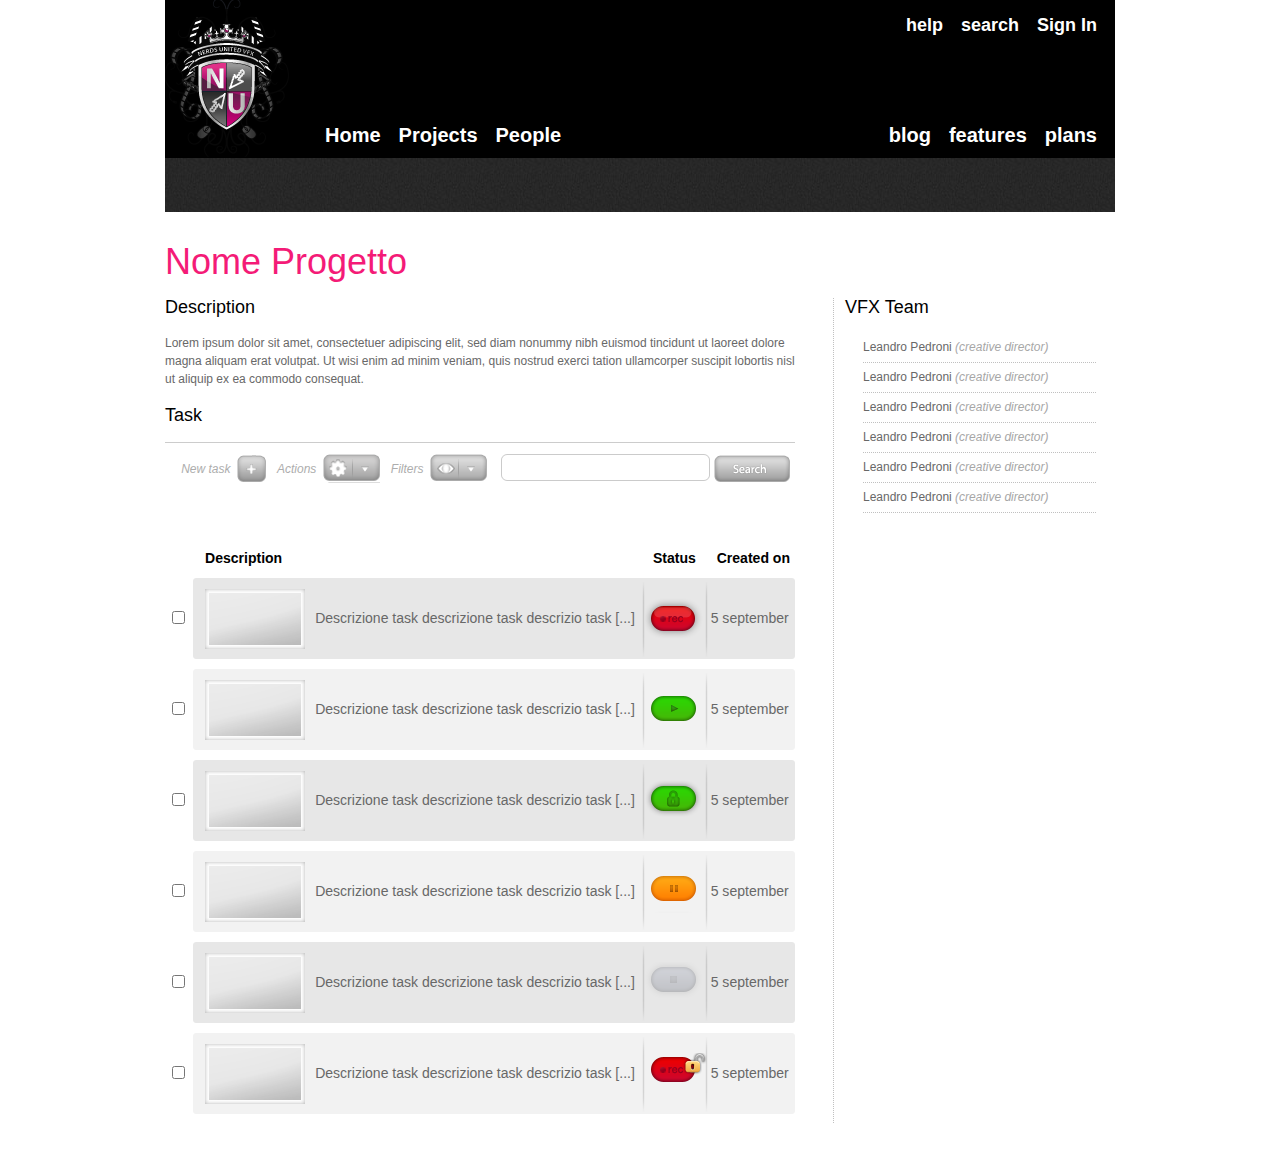
<file: index.html>
<!DOCTYPE html PUBLIC "-//W3C//DTD XHTML 1.0 Strict//EN" "http://www.w3.org/TR/xhtml1/DTD/xhtml1-strict.dtd">
<html lang="en" xml:lang="en" xmlns="http://www.w3.org/1999/xhtml">
  <head>
    <meta content="text/html; charset=utf-8" http-equiv="Content-Type" />
    <meta content="Nerds United VFX, social short-and-video production platform" name="description" />
    <title>
      Nerds United VFX
    </title>
		<link rel="stylesheet" href="stylesheets/blueprint/screen.css" type="text/css" media="screen, projection" />
		<link rel="stylesheet" href="stylesheets/blueprint/print.css" type="text/css" media="print" />
		<!--[if lt IE 8]><link rel="stylesheet" href="stylesheets/blueprint/ie.css" type="text/css" media="screen, projection" /><![endif]-->
    <script src="/javascripts/common.js" type="text/javascript"></script>
  </head>
  <body>
    <div class="container">
    
			<div class="header span-20 prepend-4 last">
				<h1 class="nuvfx">NU vfx<span></span></h1>
				<div class="column">
						<ul class="menu right top">
							<li><a href="#">help</a></li>
							<li><a href="#">search</a></li>
							<li><a href="#">Sign In</a></li>
						</ul>
						<div class="right">
						<ul class="menu">
							<li><a href="#">blog</a></li>
							<li><a href="#">features</a></li>
							<li><a href="#">plans</a></li>
						</ul>
						</div>
						<div class="left">
							<ul class="menu">
								<li><a href="#">Home</a></li>
								<li><a href="#">Projects</a></li>
								<li><a href="#">People</a></li>
							</ul>
						</div>
				</div>
			</div>
			
			<div class="player span-24">
				<!-- Video player goes here -->
			</div>
			
			<div class="content span-24">
				<h1>Nome Progetto</h1>
				<div class="span-16 append-1 colborder-r ">
					<h3>Description</h3>
					<p>Lorem ipsum dolor sit amet, consectetuer adipiscing elit, sed diam nonummy nibh euismod tincidunt ut laoreet dolore magna aliquam erat volutpat. Ut wisi enim ad minim veniam, quis nostrud exerci tation ullamcorper suscipit lobortis nisl ut aliquip ex ea commodo consequat. </p>
					<h3>Task</h3>
					<form class="task" action="#" method="post">
						<fieldset>
							<label>New task</label>
							<input type="button" class="new-task" />
							<label>Actions</label>
							<input type="button" class="actions" />
							<label>Filters</label>
							<input type="button" class="filters" />
							<input type="text" class="input" />
							<input type="submit" class="search" value=""/>
						</fieldset>
						<div class="status">
							<p class="right">
								<span>Status</span>
								<span>Created on</span>
							</p>
							<p class="left">
								<span>Description</span>
							</p>
						</div>
						<table class="tasks">
							<tr class="dark">
								<td class="white"><input type="checkbox" class="checkbox"/></td>
								<td class="thumbnail lc"><div class="thumbnail"><a href="#" class="thumbnail"></a></div></td>
								<td class="task">Descrizione task descrizione task descrizio task [...]</td>
								<td class="action">
								<a href="#" class="rec"></a>
								</td>
								<td class="date">5 september</td>
							</tr>
						</table>
						<table class="tasks">
							<tr class="light">
								<td class="white"><input type="checkbox" class="checkbox"/></td>
								<td class="thumbnail"><div class="thumbnail"><a href="#" class="thumbnail"></a></div></td>
								<td class="task">Descrizione task descrizione task descrizio task [...]</td>
								<td class="action">
								<a href="#" class="play"></a>
								</td>
								<td class="date">5 september</td>
							</tr>
						</table>
						<table class="tasks">
							<tr class="dark">
								<td class="white"><input type="checkbox" class="checkbox"/></td>
								<td class="thumbnail"><div class="thumbnail"><a href="#" class="thumbnail"></a></div></td>
								<td class="task">Descrizione task descrizione task descrizio task [...]</td>
								<td class="action">
								<a href="#" class="block"></a>
								</td>
								<td class="date">5 september</td>
							</tr>
						</table>
						<table class="tasks">
							<tr class="light">
								<td class="white"><input type="checkbox" class="checkbox"/></td>
								<td class="thumbnail"><div class="thumbnail"><a href="#" class="thumbnail"></a></div></td>
								<td class="task">Descrizione task descrizione task descrizio task [...]</td>
								<td class="action">
								<a href="#" class="pause"></a>
								</td>
								<td class="date">5 september</td>
							</tr>
						</table>
						<table class="tasks">
							<tr class="dark">
								<td class="white"><input type="checkbox" class="checkbox"/></td>
								<td class="thumbnail"><div class="thumbnail"><a href="#" class="thumbnail"></a></div></td>
								<td class="task">Descrizione task descrizione task descrizio task [...]</td>
								<td class="action">
								<a href="#" class="stop"></a>
								</td>
								<td class="date">5 september</td>
							</tr>
						</table>
						<table class="tasks">
							<tr class="light">
								<td class="white"><input type="checkbox" class="checkbox"/></td>
								<td class="thumbnail"><div class="thumbnail"><a href="#" class="thumbnail"></a></div></td>
								<td class="task">Descrizione task descrizione task descrizio task [...]</td>
								<td class="action">
								<a href="#" class="rec-block"></a>
								</td>
								<td class="date">5 september</td>
							</tr>
						</table>
					</form>
				</div>
				<div class="span-7 last"> 
					<h3>VFX Team</h3>
					<ul class="team">
						<li><a href="#" class="name">Leandro Pedroni <span class="actions"><a href="#" class="details"></a><a href="#" class="send-mail"> </a></span></a> <i>(creative director)</i></li>
						<li><a href="#" class="name">Leandro Pedroni <span class="actions"><a href="#" class="details"></a><a href="#" class="send-mail"> </a></span></a> <i>(creative director)</i></li>
						<li><a href="#" class="name">Leandro Pedroni <span class="actions"><a href="#" class="details"></a><a href="#" class="send-mail"> </a></span></a> <i>(creative director)</i></li>
						<li><a href="#" class="name">Leandro Pedroni <span class="actions"><a href="#" class="details"></a><a href="#" class="send-mail"> </a></span></a> <i>(creative director)</i></li>
						<li><a href="#" class="name">Leandro Pedroni <span class="actions"><a href="#" class="details"></a><a href="#" class="send-mail"> </a></span></a> <i>(creative director)</i></li>
						<li><a href="#" class="name">Leandro Pedroni <span class="actions"><a href="#" class="details"></a><a href="#" class="send-mail"> </a></span></a> <i>(creative director)</i></li>
					</ul>
				</div>
			</div>

      <div class="span-24">
				<!-- footer -->
			</div>
			
    </div>
  </body>
</html>
</file>
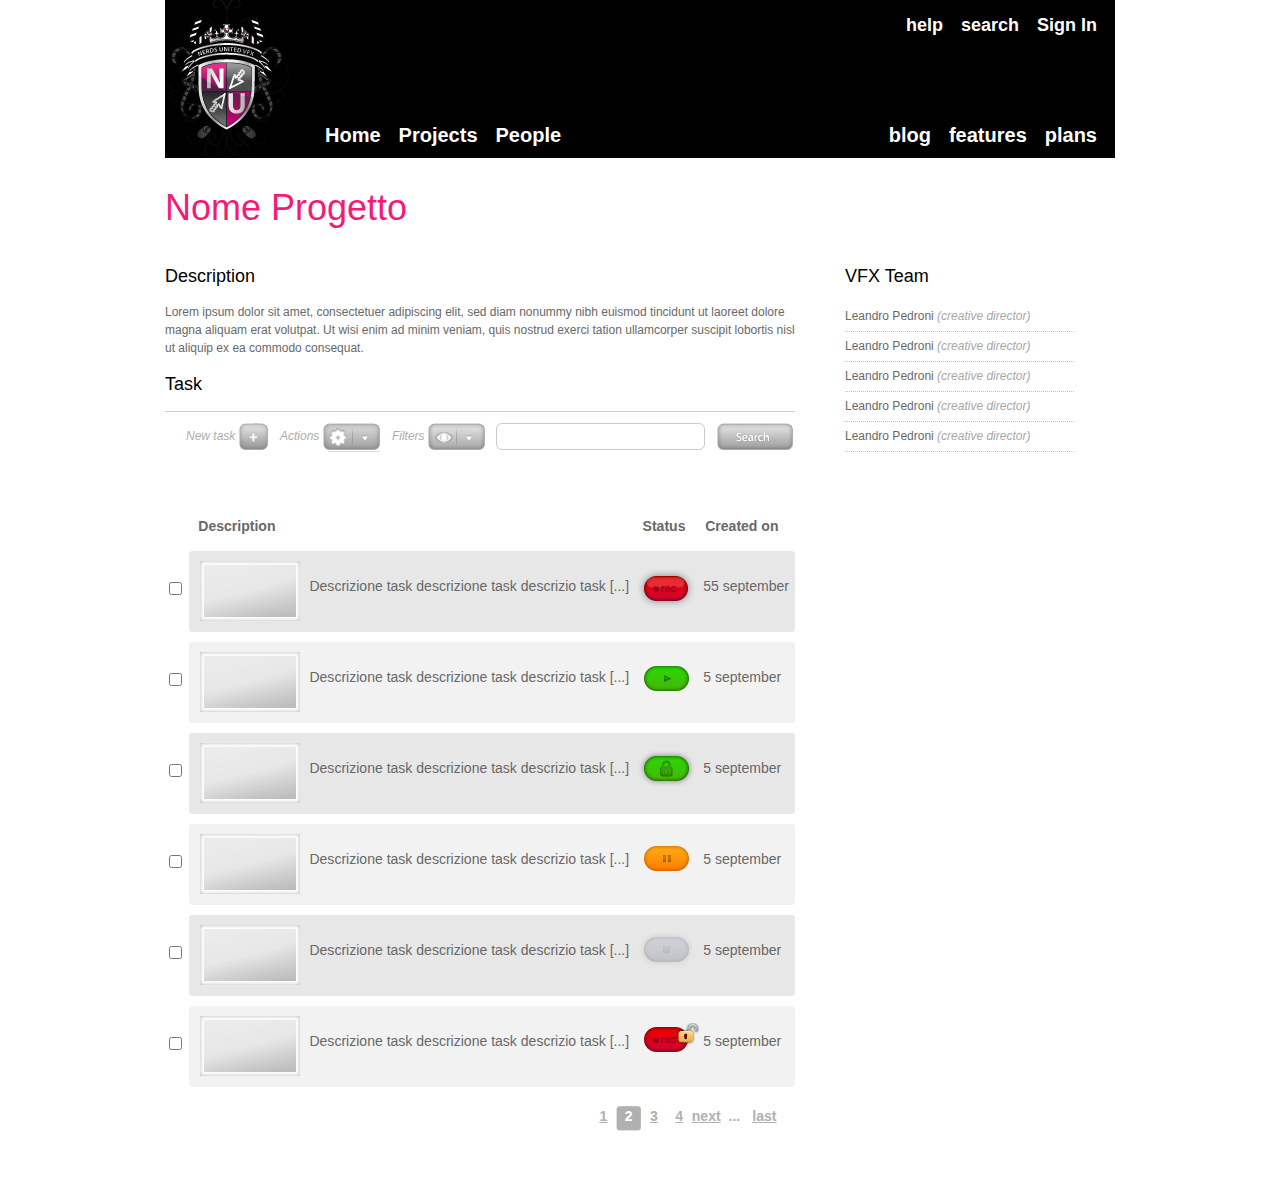
<file: 2sass/index.html>
<!DOCTYPE html PUBLIC "-//W3C//DTD XHTML 1.0 Strict//EN" "http://www.w3.org/TR/xhtml1/DTD/xhtml1-strict.dtd">
<html lang="en" xml:lang="en" xmlns="http://www.w3.org/1999/xhtml">
  <head>
    <meta content="text/html; charset=utf-8" http-equiv="Content-Type" />
    <meta content="Nerds United VFX, social short-and-video production platform" name="description" />
    <title>
      Nerds United VFX
    </title>
    <link rel="stylesheet" href="stylesheets/blueprint/custom_blueprint.css" type="text/css" media="screen, projection" />
		<link rel="stylesheet" href="stylesheets/blueprint/screen.css" type="text/css" media="screen, projection" />
		<link rel="stylesheet" href="stylesheets/blueprint/print.css" type="text/css" media="print" />
		<!--[if lt IE 8]><link rel="stylesheet" href="stylesheets/blueprint/ie.css" type="text/css" media="screen, projection" /><![endif]-->
    <script src="javascripts/common.js" type="text/javascript"></script>
    <script src="javascripts/jquery-1.js" type="text/javascript"></script>
    <script src="javascripts/menu.js" type="text/javascript"></script>
  </head>
  <body>
    <div class="container">
    
			<div class="header span-20 prepend-4 last">
				<h1 class="nuvfx"><a href="#">NU vfx<span></span></a></h1>
				<div class="column">
						<ul class="menu right top">
							<li><a href="#" id="header-menu-help">help</a></li>
							<li><a href="#" id="header-menu-search">search</a></li>
							<li><a href="#" id="header-menu-sign-in">Sign In</a></li>
						</ul>
						<div class="right">
						<ul class="menu">
							<li><a href="#" id="header-menu-blog">blog</a></li>
							<li><a href="#" id="header-menu-features">features</a></li>
							<li><a href="#" id="header-menu-plans">plans</a></li>
						</ul>
						</div>
						<div class="left">
							<ul class="menu">
								<li><a href="#" id="header-menu-home">Home</a></li>
								<li><a href="#" id="header-menu-projects">Projects</a></li>
								<li><a href="#" id="header-menu-people">People</a></li>
							</ul>
						</div>
				</div>
			</div>
			
			
			<div class="content span-24">
				<h1>Nome Progetto</h1>
				<div class="span-16 append-1 colborder-r ">
					<h3>Description</h3>
					<p>Lorem ipsum dolor sit amet, consectetuer adipiscing elit, sed diam nonummy nibh euismod tincidunt ut laoreet dolore magna aliquam erat volutpat. Ut wisi enim ad minim veniam, quis nostrud exerci tation ullamcorper suscipit lobortis nisl ut aliquip ex ea commodo consequat. </p>
					<h3>Task</h3>
					<form class="task" action="#" method="post">
						<fieldset>
							<label>New task</label>
							<input type="button" class="new-task" />
							<label>Actions</label>
							<input type="button" class="actions" />
							<label>Filters</label>
							<input type="button" class="filters" />
							<input type="text" class="input" />
							<input type="submit" class="search" value=""/>
						</fieldset>
						<table class="tasks">
							<tr>
								<th></th>
								<th colspan="2">Description</th>
								<th>Status</th>
								<th>Created on</th>
							</tr>
							<tr class="dark">
								<td class="white"><input type="checkbox" class="checkbox"/></td>
								<td class="thumbnail lc"><div class="thumbnail"><a href="#" class="thumbnail"></a></div></td>
								<td class="task">Descrizione task descrizione task descrizio task [...]</td>
								<td class="action"><a href="#" class="rec"></a></td>
								<td class="date">55 september</td>
							</tr>
							<tr class="light">
								<td class="white"><input type="checkbox" class="checkbox"/></td>
								<td class="thumbnail"><div class="thumbnail"><a href="#" class="thumbnail"></a></div></td>
								<td class="task">Descrizione task descrizione task descrizio task [...]</td>
								<td class="action"><a href="#" class="play"></a></td>
								<td class="date">5 september</td>
							</tr>
							<tr class="dark">
								<td class="white"><input type="checkbox" class="checkbox"/></td>
								<td class="thumbnail"><div class="thumbnail"><a href="#" class="thumbnail"></a></div></td>
								<td class="task">Descrizione task descrizione task descrizio task [...] </td>
								<td class="action"><a href="#" class="block"></a></td>
								<td class="date">5 september</td>
							</tr>
							<tr class="light">
								<td class="white"><input type="checkbox" class="checkbox"/></td>
								<td class="thumbnail"><div class="thumbnail"><a href="#" class="thumbnail"></a></div></td>
								<td class="task">Descrizione task descrizione task descrizio task [...]</td>
								<td class="action"><a href="#" class="pause"></a></td>
								<td class="date">5 september</td>
							</tr>
							<tr class="dark">
								<td class="white"><input type="checkbox" class="checkbox"/></td>
								<td class="thumbnail"><div class="thumbnail"><a href="#" class="thumbnail"></a></div></td>
								<td class="task">Descrizione task descrizione task descrizio task [...]</td>
								<td class="action"><a href="#" class="stop"></a></td>
								<td class="date">5 september</td>
							</tr>
							<tr class="light">
								<td class="white"><input type="checkbox" class="checkbox"/></td>
								<td class="thumbnail"><div class="thumbnail"><a href="#" class="thumbnail"></a></div></td>
								<td class="task">Descrizione task descrizione task descrizio task [...]</td>
								<td class="action"><a href="#" class="rec-block"></a></td>
								<td class="date">5 september</td>
							</tr>
						</table>
					</form>
					<div class="page-navigation">
						<ul class="right">
							<li><a href="#">1</a></li>
							<li><span class="current">2</span></li>
							<li><a href="#">3</a></li>
							<li><a href="#">4</a></li>
							<li><a href="#">next</a></li>
							<li><span>...</span></li>
							<li><a href="#">last</a></li>
						</ul>
					</div>
				</div>
				<div class="span-7 last"> 
					<h3>VFX Team</h3>
					<div class="team">
						<ul>
							<li><a href="#" class="name">Leandro Pedroni </a> <i>(creative director)</i></li>
							<li>
								<a href="#" class="name">Leandro Pedroni </a>
								<ul class="actions">
									<li><a href="#"></a></li>
									<li><a href="#"></a></li>
								</ul> 
								<i>(creative director)</i>
							</li>
							<li><a href="#" class="name">Leandro Pedroni</a> <i>(creative director)</i></li>
							<li><a href="#" class="name">Leandro Pedroni</a> <i>(creative director)</i></li>
							<li><a href="#" class="name">Leandro Pedroni</a> <i>(creative director)</i></li>
						</ul>
					</div>
				</div>
			</div>

      <div class="span-24">
				<!-- footer -->
			</div>
			
    </div>
  </body>
</html>
</file>
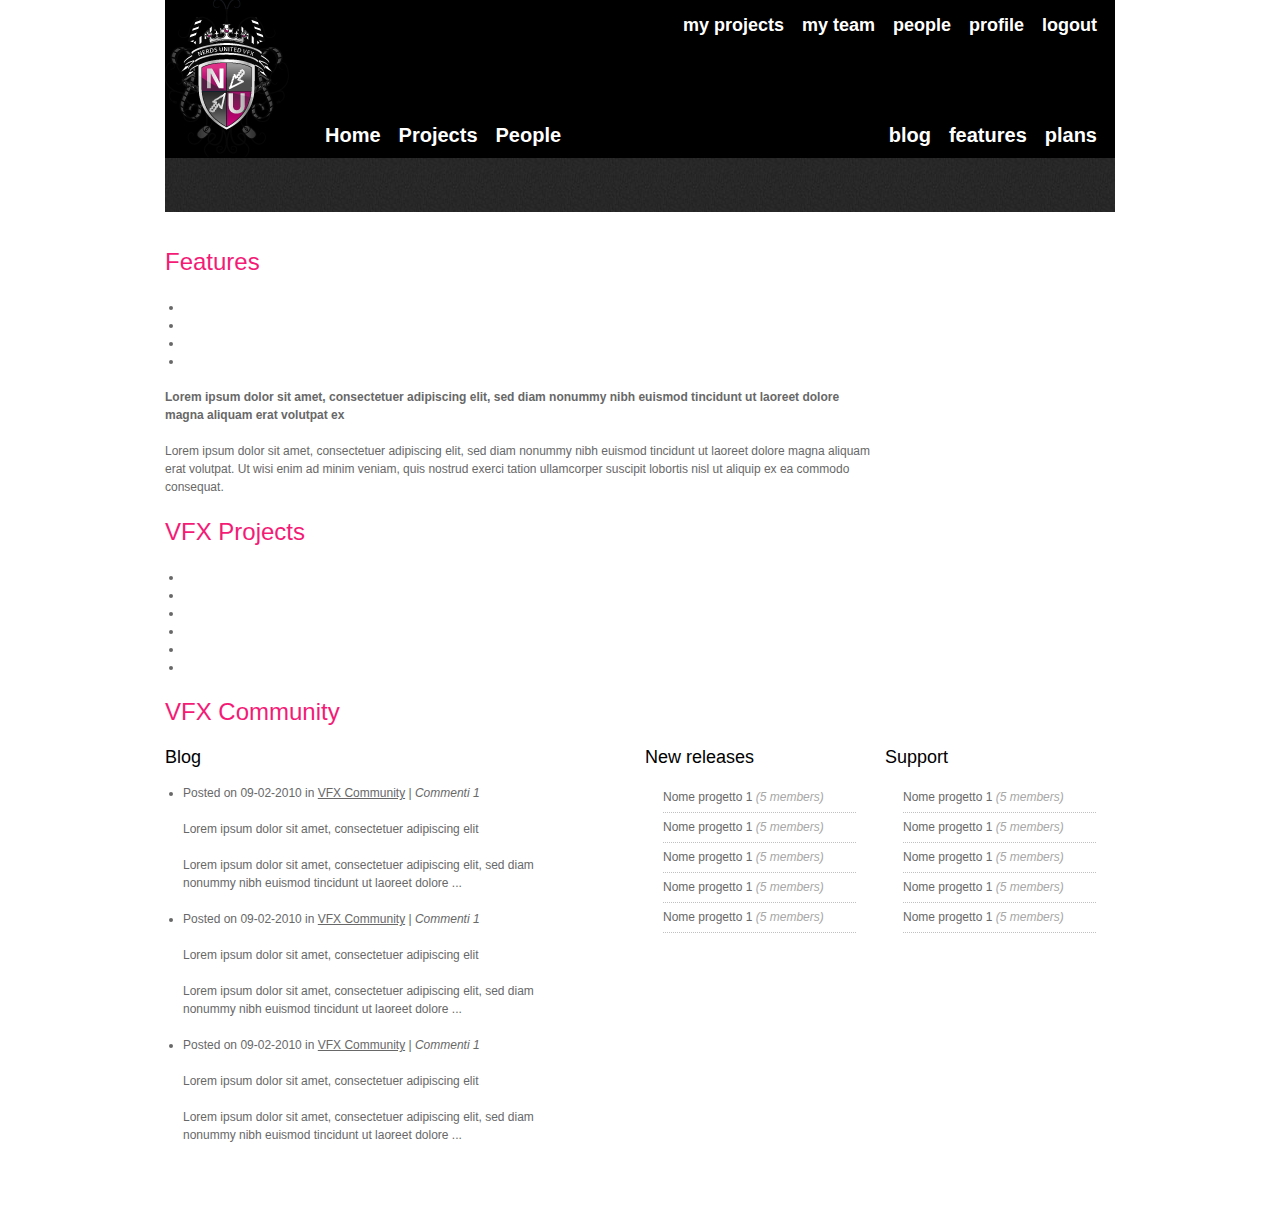
<file: home-ok.html>
<!DOCTYPE html PUBLIC "-//W3C//DTD XHTML 1.0 Strict//EN" "http://www.w3.org/TR/xhtml1/DTD/xhtml1-strict.dtd">
<html lang="en" xml:lang="en" xmlns="http://www.w3.org/1999/xhtml">
  <head>
    <meta content="text/html; charset=utf-8" http-equiv="Content-Type" />
    <meta content="Nerds United VFX, social short-and-video production platform" name="description" />
    <title>
      Nerds United VFX
    </title>
		<link rel="stylesheet" href="stylesheets/blueprint/screen.css" type="text/css" media="screen, projection" />
		<link rel="stylesheet" href="stylesheets/blueprint/print.css" type="text/css" media="print" />
		<!--[if lt IE 8]><link rel="stylesheet" href="stylesheets/blueprint/ie.css" type="text/css" media="screen, projection" /><![endif]-->
    <script src="/javascripts/common.js" type="text/javascript"></script>
  </head>
  <body>
    <div class="container ">
    
			<div class="header span-20 prepend-4 last">
				<h1 class="nuvfx">NU vfx<span></span></h1>
				<div class="column">
						<ul class="user menu right top">
							<li><a href="#">my projects</a></li>
							<li><a href="#">my team</a></li>
							<li><a href="#">people</a></li>
							<li><a href="#">profile</a></li>
							<li><a href="#">logout</a></li>
						</ul>
						<div class="right">
						<ul class="menu">
							<li><a href="#">blog</a></li>
							<li><a href="#">features</a></li>
							<li><a href="#">plans</a></li>
						</ul>
						</div>
						<div class="left">
							<ul class="menu">
								<li><a href="#">Home</a></li>
								<li><a href="#">Projects</a></li>
								<li><a href="#">People</a></li>
							</ul>
						</div>
				</div>
			</div>
			
			<div class="player span-24">
				<!-- Video player goes here -->
			</div>
			
			<div class="content span-24">
				<div class="points">
					<h2>Features</h2>
					<ul>
						<li><a href="#"></a></li>
						<li><a href="#" class="selected"></a></li>
						<li><a href="#"></a></li>
						<li><a href="#"></a></li>
					</ul>
				</div>
				<div class="span-24 border-tb">
					<div class="span-6">
						<a href="#" class="image"></a>
					</div>
					<div class="span-18 last">
						<p><strong>Lorem ipsum dolor sit amet, consectetuer adipiscing elit, sed diam nonummy nibh euismod tincidunt ut laoreet dolore magna aliquam erat volutpat ex</strong></p>
						<p>Lorem ipsum dolor sit amet, consectetuer adipiscing elit, sed diam nonummy nibh euismod tincidunt ut laoreet dolore magna aliquam erat volutpat. Ut wisi enim ad minim veniam, quis nostrud exerci tation ullamcorper suscipit lobortis nisl ut aliquip ex ea commodo consequat. </p>
					</div>
				</div>
				<div class="span-24 border-b">
					<div class="points">
						<h2>VFX Projects</h2>
						<ul>
							<li><a href="#"></a></li>
							<li><a href="#"></a></li>
							<li><a href="#" class="selected"></a></li>
							<li><a href="#"></a></li>
							<li><a href="#"></a></li>
							<li><a href="#"></a></li>
						</ul>
					</div>
					<div class="span-6"><a href="#" class="new"></a><a href="#" class="image"></a></div>
					<div class="span-6"><a href="#" class="image"></a></div>
					<div class="span-6"><a href="#" class="image"></a></div>
					<div class="span-6 last"><a href="#" class="image"></a></div>
				</div>
				<h2>VFX Community</h2>
				<div class="span-11 append-1">
					<h3>Blog</h3>
					<ul class="posts">
						<li>
							<p><span class="date">Posted on 09-02-2010</span> in <a href="#">VFX Community</a> | <i>Commenti 1</i></p>
							<p class="title">Lorem ipsum dolor sit amet, consectetuer adipiscing elit</p>
							<p>Lorem ipsum dolor sit amet, consectetuer adipiscing elit, sed diam nonummy nibh euismod tincidunt ut laoreet dolore ...</p>
						</li>
						<li>
							<p><span class="date">Posted on 09-02-2010</span> in <a href="#">VFX Community</a> | <i>Commenti 1</i></p>
							<p class="title">Lorem ipsum dolor sit amet, consectetuer adipiscing elit</p>
							<p>Lorem ipsum dolor sit amet, consectetuer adipiscing elit, sed diam nonummy nibh euismod tincidunt ut laoreet dolore ...</p>
						</li>
						<li>
							<p><span class="date">Posted on 09-02-2010</span> in <a href="#">VFX Community</a> | <i>Commenti 1</i></p>
							<p class="title">Lorem ipsum dolor sit amet, consectetuer adipiscing elit</p>
							<p>Lorem ipsum dolor sit amet, consectetuer adipiscing elit, sed diam nonummy nibh euismod tincidunt ut laoreet dolore ...</p>
						</li>
					</ul>
				</div>
				<div class="span-6"> 
					<h3>New releases</h3>
					<ul class="team">
						<li><a href="#" class="name">Nome progetto 1 </a><i>(5 members)</i></li>
						<li><a href="#" class="name">Nome progetto 1 </a><i>(5 members)</i></li>
						<li><a href="#" class="name">Nome progetto 1 </a><i>(5 members)</i></li>
						<li><a href="#" class="name">Nome progetto 1 </a><i>(5 members)</i></li>
						<li><a href="#" class="name">Nome progetto 1 </a><i>(5 members)</i></li>
					</ul>
				</div>
				<div class="span-6 last"> 
					<h3>Support</h3>
					<ul class="team">
						<li><a href="#" class="name">Nome progetto 1 </a><i>(5 members)</i></li>
						<li><a href="#" class="name">Nome progetto 1 </a><i>(5 members)</i></li>
						<li><a href="#" class="name">Nome progetto 1 </a><i>(5 members)</i></li>
						<li><a href="#" class="name">Nome progetto 1 </a><i>(5 members)</i></li>
						<li><a href="#" class="name">Nome progetto 1 </a><i>(5 members)</i></li>
					</ul>
				</div>
			</div>

      <div class="span-24">
				<!-- footer -->
			</div>
			
    </div>
  </body>
</html>
</file>
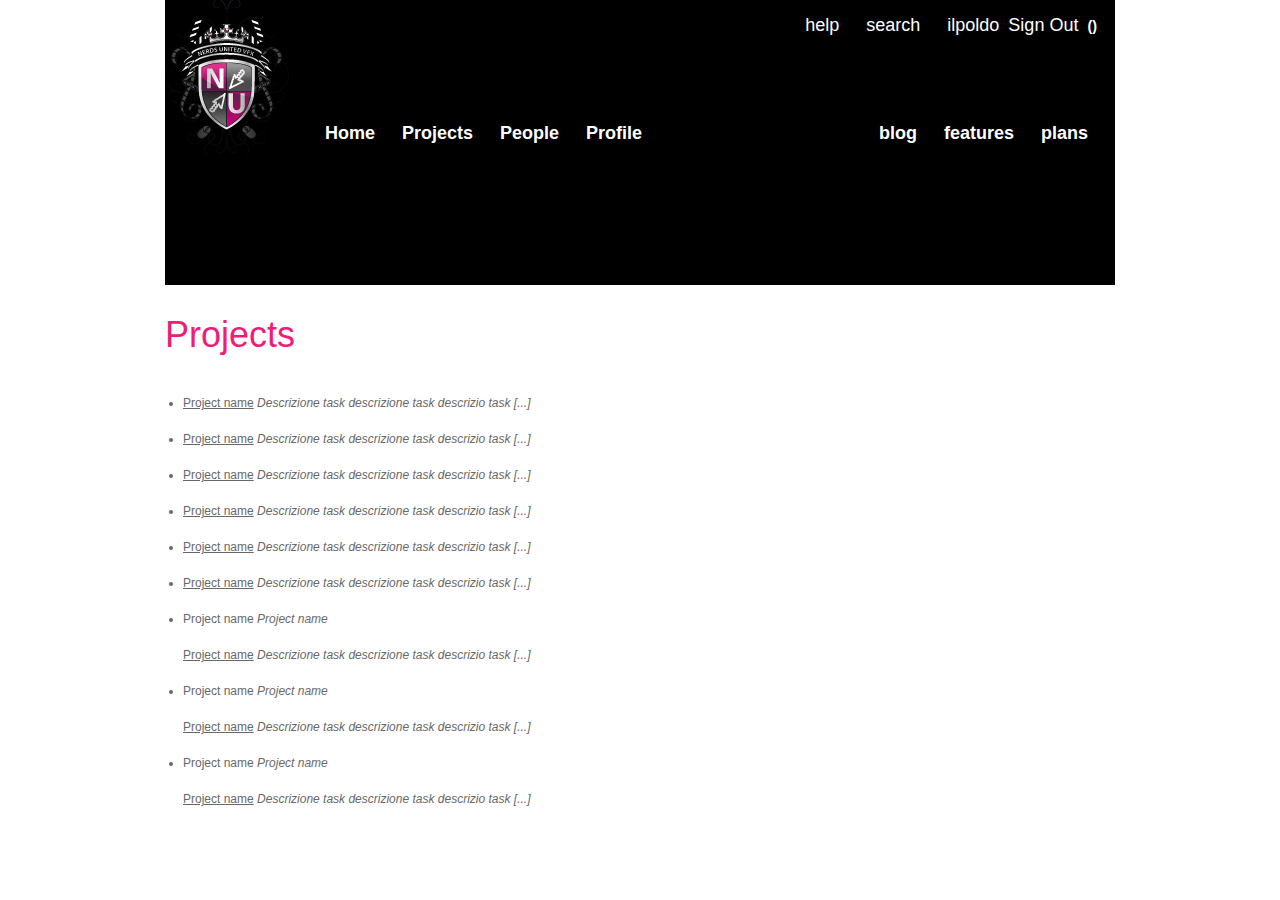
<file: project-list.html>
<!DOCTYPE html PUBLIC "-//W3C//DTD XHTML 1.0 Strict//EN" "http://www.w3.org/TR/xhtml1/DTD/xhtml1-strict.dtd">
<html lang='en' xml:lang='en' xmlns='http://www.w3.org/1999/xhtml'>
  <head>
    <meta content='text/html;charset=utf-8' http-equiv='Content-Type' />
    <meta content='Nerds United VFX, social short-and-video production platform' name='description' />
    <title>Nerds United VFX</title>
    <link href="stylesheets/blueprint/custom_blueprint.css" media="screen, projection" rel="stylesheet" type="text/css" />
    <link href="stylesheets/blueprint/screen.css" media="screen, projection" rel="stylesheet" type="text/css" />
    <link href="stylesheets/blueprint/project.css" media="screen, projection" rel="stylesheet" type="text/css" />
    <!--[if lt IE 8]>
      <link href="/stylesheets/ie.css" media="screen, projection" rel="stylesheet" type="text/css" />
    <![endif]-->
    <script type="text/javascript">var AUTH_TOKEN = "2TWmdHqG4mtqnFwuiGvq2w9qkCDfqMW/taZufeUg8lM=";</script>
    
  </head>
  <body>
    <div id='container' class='container'>
      <div class="header span-20 prepend-4 last">
				<h1 class="nuvfx">
					<a href="#">
						Nerds United VFX
						<span></span>
					</a>
				</h1>
        <div class='column last'>
          <ul class='user menu right top'>
            <li>
              <a href='#' id='header-menu-help'>
                help
              </a>
            </li>
            <li>
              <a href='#' id='header-menu-search'>
                search
              </a>
            </li>
            <li>
              <a href="/account">ilpoldo</a> <span>(<a href="/sign_out">Sign Out</a>)</span>
            </li>
          </ul>
          <div class='right'>
            <ul class='menu'>
              <li>
                <a href='#'>
                  blog
                </a>
              </li>
              <li>
                <a href='#'>
                  features
                </a>
              </li>
              <li>
                <a href='#'>
                  plans
                </a>
              </li>
            </ul>
          </div>
          <div class='left'>
            <ul class='menu'>
              <li>
                <a href="/">Home</a>
              </li>
              <li>
                <a href="/projects">Projects</a>
              </li>
              <li>
                <a href="/people">People</a>
              </li>
              <li>
                <a href="/people/ilpoldo">Profile</a>
              </li>
            </ul>
          </div>
        </div>
      </div>
      <div class='content span-24'>
            <h1>
              Projects
            </h1>
						<ul class="projects">
							<li>
								<p class="thumbnail"><span class="thumbnail"><a href="#" class="thumbnail"></a></span></p>
								<p class="description">
									<a href="#" class="pink">Project name</a>
									<i>Descrizione task descrizione task descrizio task [...]</i>
								</p>
							</li>
							<li class="light">
								<p class="thumbnail"><span class="thumbnail"><a href="#" class="thumbnail"></a></span></p>
								<p class="description">
									<a href="#" class="pink">Project name</a>
									<i>Descrizione task descrizione task descrizio task [...]</i>
								</p>
							</li>
							<li>
								<p class="thumbnail"><span class="thumbnail"><a href="#" class="thumbnail"></a></span></p>
								<p class="description">
									<a href="#" class="pink">Project name</a>
									<i>Descrizione task descrizione task descrizio task [...]</i>
								</p>
							</li>
						</ul>

						<ul class="projects projects2">
							<li>
								<p class="thumbnail"><span class="thumbnail"><a href="#" class="thumbnail"></a></span></p>
								<p class="description">
									<a href="#" class="pink">Project name</a>
									<i>Descrizione task descrizione task descrizio task [...]</i>
								</p>
							</li>
							<li class="light">
								<p class="thumbnail"><span class="thumbnail"><a href="#" class="thumbnail"></a></span></p>
								<p class="description">
									<a href="#" class="pink">Project name</a>
									<i>Descrizione task descrizione task descrizio task [...]</i>
								</p>
							</li>
							<li>
								<p class="thumbnail"><span class="thumbnail"><a href="#" class="thumbnail"></a></span></p>
								<p class="description">
									<a href="#" class="pink">Project name</a>
									<i>Descrizione task descrizione task descrizio task [...]</i>
								</p>
							</li>
						</ul>

						<ul class="projects projects3">
							<li>
								<p class="thumbnail">
										<span class="pink">Project name</span>
										<i>Project name</i>
								</p>
								<p class="description">
									<a href="#" class="pink">Project name</a>
									<i>Descrizione task descrizione task descrizio task [...]</i>
								</p>
							</li>
							<li class="light">
								<p class="thumbnail">
										<span class="pink">Project name</span>
										<i>Project name</i>
								</p>
								<p class="description">
									<a href="#" class="pink">Project name</a>
									<i>Descrizione task descrizione task descrizio task [...]</i>
								</p>
							</li>
							<li>
								<p class="thumbnail">
										<span class="pink">Project name</span>
										<i>Project name</i>
								</p>
								<p class="description">
									<a href="#" class="pink">Project name</a>
									<i>Descrizione task descrizione task descrizio task [...]</i>
								</p>
							</li>
						</ul>
						


      </div>
    </div>
  </body>
</html>
</file>
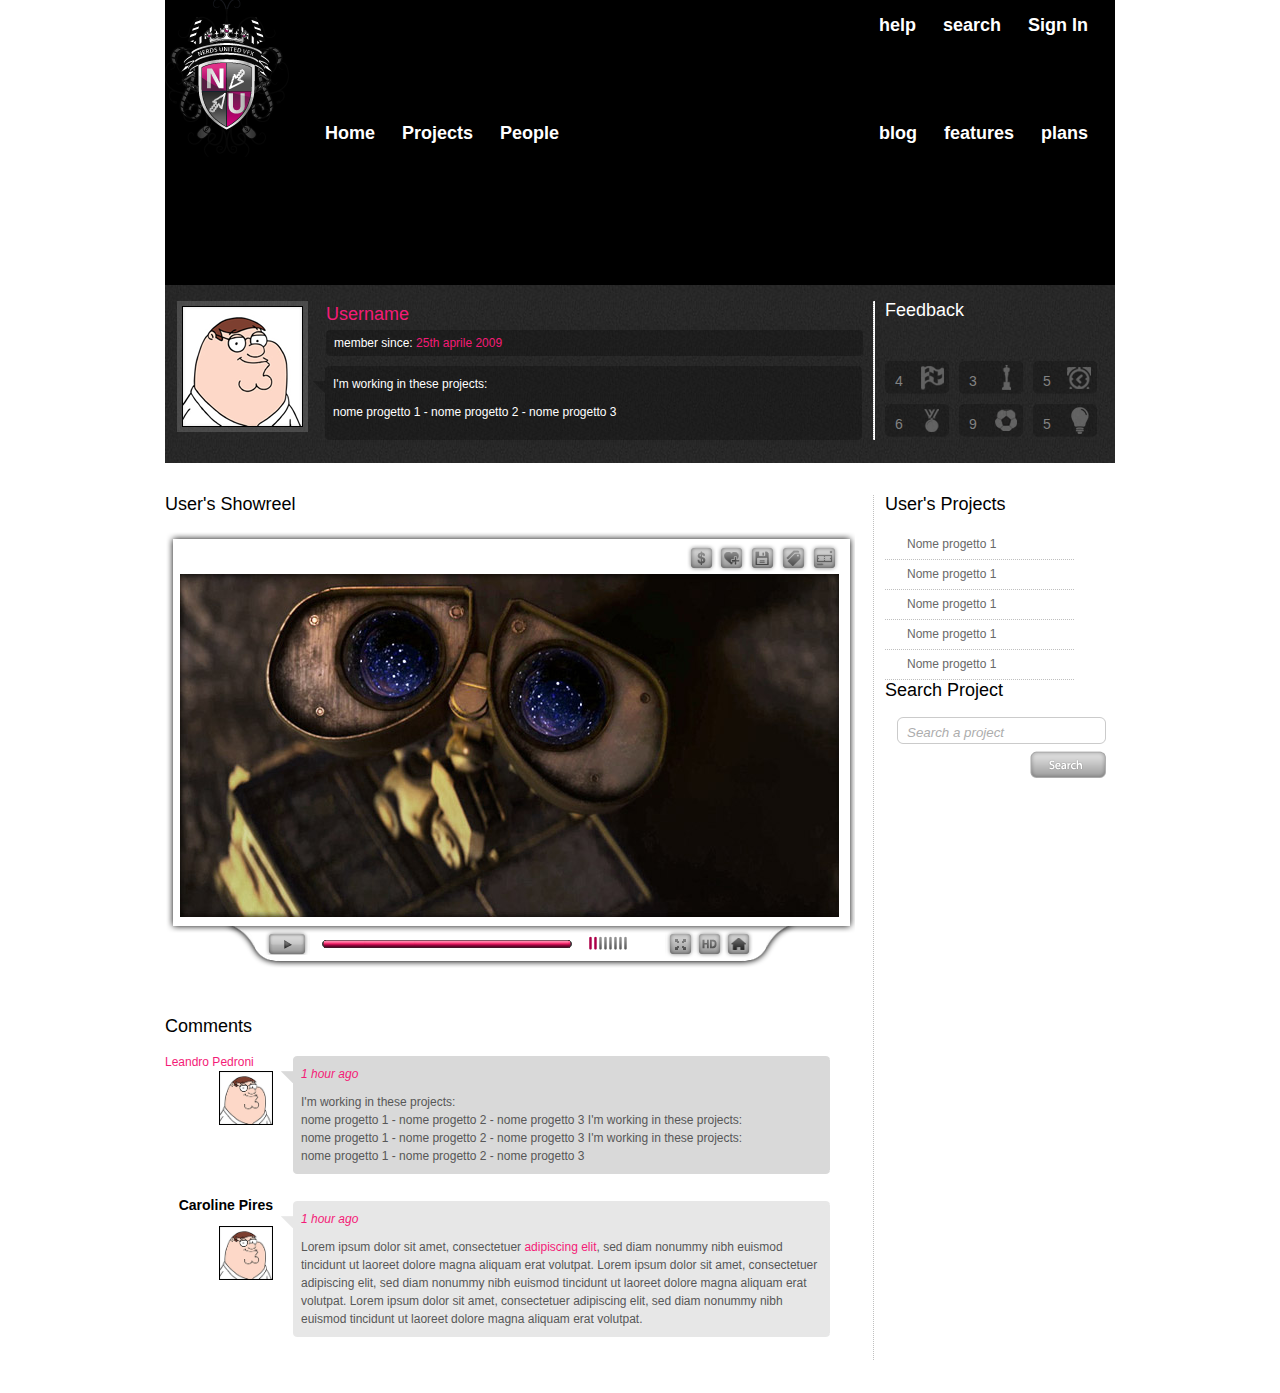
<file: publiuserProfile.html>
<!DOCTYPE html PUBLIC "-//W3C//DTD XHTML 1.0 Strict//EN" "http://www.w3.org/TR/xhtml1/DTD/xhtml1-strict.dtd">
<html lang="en" xml:lang="en" xmlns="http://www.w3.org/1999/xhtml">
  <head>
    <meta content="text/html; charset=utf-8" http-equiv="Content-Type" />
    <meta content="Nerds United VFX, social short-and-video production platform" name="description" />
    <title>
      Nerds United VFX
    </title>
    <link rel="stylesheet" href="stylesheets/blueprint/custom_blueprint.css" type="text/css" media="screen, projection" />
		<link rel="stylesheet" href="stylesheets/blueprint/screen.css" type="text/css" media="screen, projection" />
		<link rel="stylesheet" href="stylesheets/blueprint/print.css" type="text/css" media="print" />
		<link rel="stylesheet" href="stylesheets/blueprint/player.css" type="text/css" media="screen, projection" />
		<link rel="stylesheet" href="stylesheets/blueprint/publicuserprofile.css" type="text/css" media="screen, projection" />
		<!--[if lt IE 8]><link rel="stylesheet" href="stylesheets/blueprint/ie.css" type="text/css" media="screen, projection" /><![endif]-->
    <script src="javascripts/common.js" type="text/javascript"></script>
    <script src="javascripts/jquery-1.js" type="text/javascript"></script>
    <script src="javascripts/menu.js" type="text/javascript"></script>
  </head>
  <body>
    <div class="container profile">
    
			<div class="header span-20 prepend-4 last">
				<h1 class="nuvfx"><a href="#">NU vfx<span></span></a></h1>
				<div class="column">
						<ul class="menu right top">
							<li><a href="#" id="header-menu-help">help</a></li>
							<li><a href="#" id="header-menu-search">search</a></li>
							<li><a href="#" id="header-menu-sign-in">Sign In</a></li>
						</ul>
						<div class="right">
						<ul class="menu">
							<li><a href="#" id="header-menu-blog">blog</a></li>
							<li><a href="#" id="header-menu-features">features</a></li>
							<li><a href="#" id="header-menu-plans">plans</a></li>
						</ul>
						</div>
						<div class="left">
							<ul class="menu">
								<li><a href="#" id="header-menu-home">Home</a></li>
								<li><a href="#" id="header-menu-projects">Projects</a></li>
								<li><a href="#" id="header-menu-people">People</a></li>
							</ul>
						</div>
				</div>
			</div>
			
			<div id='userpanel'>
			
			<div class="content span-24">

				<div class="span-18  colborder-r">

				<dl class='user-info'>
					<dd class="u-pick"><img src="images/u-pick.png" alt="user pickture" /></dd>
					<dd class="username"><a href="#">Username</a></dd>
					<dd class='date dark'>
						<span class="comment-t"><span></span></span>
						<span class="comment-c">
							member since: <i>25th aprile 2009</i>
						</span>
						<span class="comment-b"><span></span></span>
					</dd>
					<dd class='comment  dark'>
						<span class="comment-t"><span></span></span>
						<span class="comment-c">
							I'm working in these projects:
							<span class="projects">nome progetto 1  -  nome progetto 2  -  nome progetto 3</span>
						</span>
						<span class="comment-b"><span></span></span>
					</dd>
				</dl>

				</div>
				<div class="span-6 last"> 
					<h3>Feedback</h3>
					<ul class="feedback">
						<li class="flag">
							4
						</li>
						<li class="cup">
							3
						</li>
						<li class="time">
							5
						</li>
						<li class="medal">
							6
						</li>
						<li class="ball">
							9
						</li>
						<li class="lamp">
							5
						</li>
					</ul>

				</div>
				
			</div>
				
			</div>

			<div class="content span-24">

				<div class="span-17 append-1 colborder-r ">
					<h3>User's Showreel</h3>
					<div id='player-profile'>
						<div id='player'>
							<div class='p-content'>
								<div class='btns-wr'>
									<ul class='btns'>
										<li><a href='#' class='money'></a></li>
										<li><a href='#' class='add'></a></li>
										<li><a href='#' class='save'></a></li>
										<li><a href='#' class='livello'></a></li>
										<li><a href='#' class='zx'></a></li>
									</ul>
								</div>
								<div class='img-wr'>
									<img src="images/wall-i.jpg" alt="wall-i" />
								</div>
								<div class='bot-btns'>
									<a href='#' class='play-btn'></a>
									<div class='progress'>
										<span class='corner-l'></span>
										<span class='corner-r'></span>
										<span class='pink-line'></span>
									</div>
									<div class='volume'><span class='volume-a'></span></div>
									<ul class='btns'>
										<li><a href='#' class='full-size'></a></li>
										<li><a href='#' class='hd'></a></li>
										<li><a href='#' class='home'></a></li>
									</ul>
								</div>
							</div>
						</div>
					</div>

					<h3>Comments</h3>
					<ul class='comments'>
						<li>
							<dl class='comments'>
								<dd class="u-pick"><a href="#">Leandro Pedroni</a><img src="images/u-pick.png" alt="user pickture" /></dd>
								<dd class='comment'>
									<span class="comment-t"><span></span></span>
									<span class="comment-c">
										<i class="date">1 hour ago</i>
										I'm working in these projects:<br/>
										nome progetto 1  -  nome progetto 2  -  nome progetto 3
										I'm working in these projects:<br/>
										nome progetto 1  -  nome progetto 2  -  nome progetto 3
										I'm working in these projects:<br/>
										nome progetto 1  -  nome progetto 2  -  nome progetto 3
									</span>
									<span class="comment-b"><span></span></span>
								</dd>
							</dl>
						</li>
						<li>
							<dl class='comments'>
								<dd class="u-pick"><h3>Caroline Pires</h3><img src="images/u-pick.png" alt="user pickture" /></dd>
								<dd class='comment light'>
									<span class="comment-t"><span></span></span>
									<span class="comment-c">
										<i class="date">1 hour ago</i>
										Lorem ipsum dolor sit amet, consectetuer <a href="#">adipiscing elit</a>, sed diam nonummy nibh euismod tincidunt ut laoreet dolore magna aliquam erat volutpat. Lorem ipsum dolor sit amet, consectetuer adipiscing elit, sed diam nonummy nibh euismod tincidunt ut laoreet dolore magna aliquam erat volutpat. Lorem ipsum dolor sit amet, consectetuer adipiscing elit, sed diam nonummy nibh euismod tincidunt ut laoreet dolore magna aliquam erat volutpat. 									
									</span>
									<span class="comment-b"><span></span></span>
								</dd>
							</dl>
						</li>
					</ul>

				</div>
				<div class="span-6 last"> 
					<h3>User's Projects</h3>
					<div class="team">
						<ul>
							<li><a href="#" class="name">Nome progetto 1</a></li>
							<li>
								<a href="#" class="name">Nome progetto 1</a>
								<ul class="watch-project">
									<li><a href="#">watch this project</a></li>
								</ul> 
							</li>
							<li><a href="#" class="name">Nome progetto 1</a></li>
							<li><a href="#" class="name">Nome progetto 1</a></li>
							<li><a href="#" class="name">Nome progetto 1</a></li>
						</ul>
					</div>
					<h3>Search Project</h3>
					<form class="search" action="#" method="post">
						<fieldset>
							<input type="text" class="input" value="Search a project" onfocus="this.value=''"/>
							<input type="submit" class="search" value=""/>
						</fieldset>
					</form>
				</div>
				
			</div>

      <div class="span-24">
				<!-- footer -->
			</div>
			
    </div>
  </body>
</html>
</file>
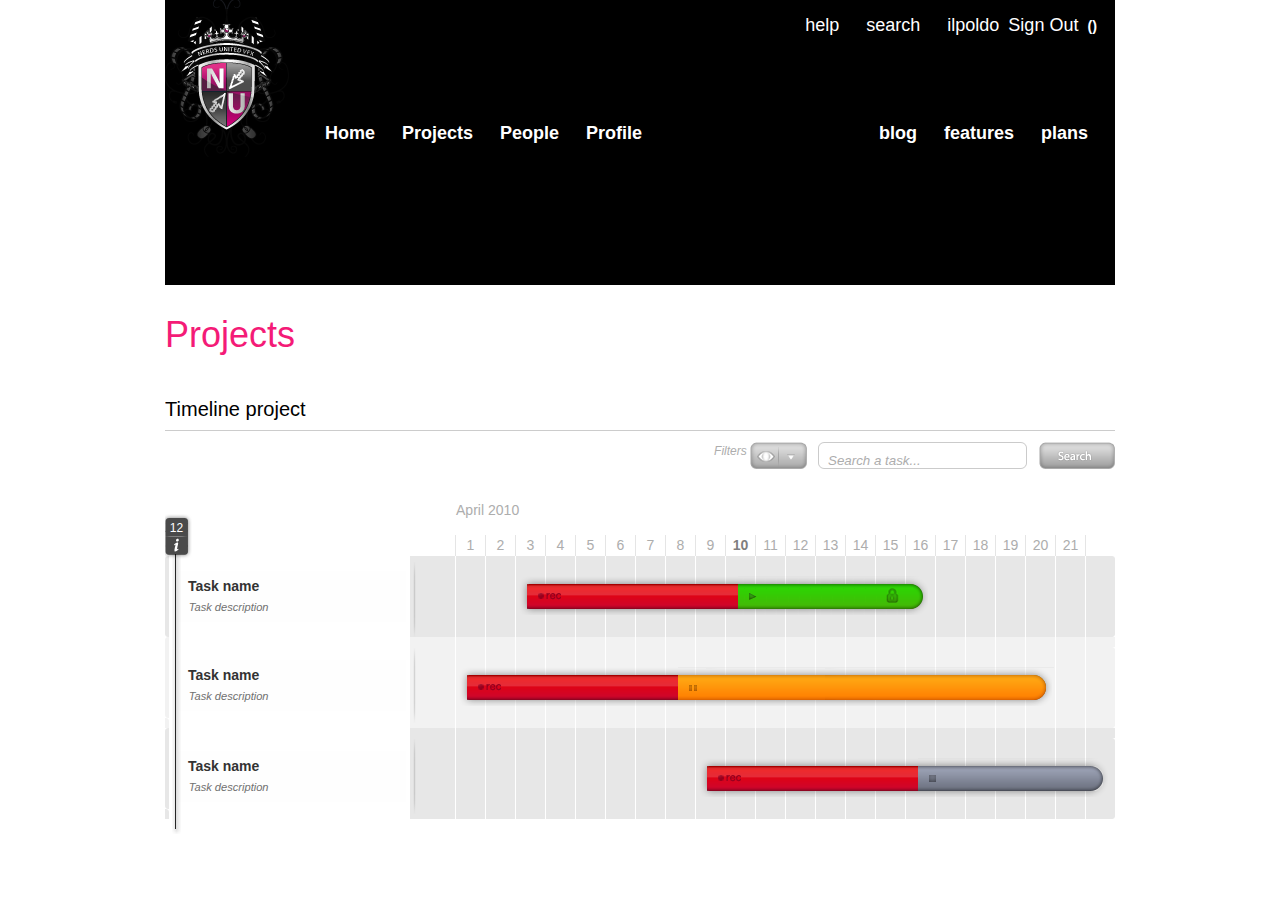
<file: shedule-view.html>
<!DOCTYPE html PUBLIC "-//W3C//DTD XHTML 1.0 Strict//EN" "http://www.w3.org/TR/xhtml1/DTD/xhtml1-strict.dtd">
<html lang="en" xml:lang="en" xmlns="http://www.w3.org/1999/xhtml">
  <head>
    <meta content="text/html;charset=utf-8" http-equiv="Content-Type" />
    <meta content="Nerds United VFX, social short-and-video production platform" name="description" />
    <title>Nerds United VFX</title>
    <link href="stylesheets/blueprint/custom_blueprint.css" media="screen, projection" rel="stylesheet" type="text/css" />
    <link href="stylesheets/blueprint/screen.css" media="screen, projection" rel="stylesheet" type="text/css" />
    <link href="stylesheets/blueprint/shedule-view.css" media="screen, projection" rel="stylesheet" type="text/css" />
    <!--[if lt IE 8]>
      <link href="stylesheets/blueprint/ie.css" media="screen, projection" rel="stylesheet" type="text/css" />
    <![endif]-->
    <script type="text/javascript" src="javascripts/jquery-1.js"></script>
    <script type="text/javascript" src="javascripts/tooltips.js"></script>
    <script type="text/javascript">var AUTH_TOKEN = "2TWmdHqG4mtqnFwuiGvq2w9qkCDfqMW/taZufeUg8lM=";</script>
    
  </head>
  <body>
    <div id='container' class='container'>
      <div class="header span-20 prepend-4 last">
				<h1 class="nuvfx">
					<a href="#">
						Nerds United VFX
						<span></span>
					</a>
				</h1>
        <div class='column last'>
          <ul class='user menu right top'>
            <li>
              <a href='#' id='header-menu-help'>
                help
              </a>
            </li>
            <li>
              <a href='#' id='header-menu-search'>
                search
              </a>
            </li>
            <li>
              <a href="/account">ilpoldo</a> <span>(<a href="/sign_out">Sign Out</a>)</span>
            </li>
          </ul>
          <div class='right'>
            <ul class='menu'>
              <li>
                <a href='#'>
                  blog
                </a>
              </li>
              <li>
                <a href='#'>
                  features
                </a>
              </li>
              <li>
                <a href='#'>
                  plans
                </a>
              </li>
            </ul>
          </div>
          <div class='left'>
            <ul class='menu'>
              <li>
                <a href="/">Home</a>
              </li>
              <li>
                <a href="/projects">Projects</a>
              </li>
              <li>
                <a href="/people">People</a>
              </li>
              <li>
                <a href="/people/ilpoldo">Profile</a>
              </li>
            </ul>
          </div>
        </div>
      </div>
      <div class='content span-24'>
				<h1>
					Projects
				</h1>
				<h2 class="shedule">Timeline project</h2>
				<form class="task shedule" action="#" method="post">
					<fieldset>
						<input type="submit" class="search" value=""/>
						<input type="text" class="input" onfocus="this.value=''" value="Search a task..." />
						<input type="button" class="filters" />
						<label>Filters</label>
					</fieldset>
				</form>
			<div class="pointer" id="pointer"><span class="pointer">12</span><a href="#" class="pointer"></a></div>	
				<table class="tasks shedule-view">
					<tr>
						<th colspan="2"></th>
						<th class="day">
							<span class="month-year">April 2010</span>1
						</th>
						<th class="day">2</th>	
						<th class="day">3</th>
						<th class="day">4</th>
						<th class="day">5</th>
						<th class="day">6</th>
						<th class="day">7</th>
						<th class="day">8</th>
						<th class="day">9</th>
						<th class="day bold">10</th>
						<th class="day">11</th>
						<th class="day">12</th>
						<th class="day">13</th>
						<th class="day">14</th>
						<th class="day">15</th>
						<th class="day">16</th>
						<th class="day">17</th>
						<th class="day">18</th>
						<th class="day">19</th>
						<th class="day">20</th>
						<th class="day">21</th>
						<th class="day"></th>
					</tr>
					<tr class="dark first-line">
						<td class="thumbnail">
							<div class="thumbnail">
								<h3>Task name</h3>
								<h4>Task description</h4>
							</div>
						</td>
						<td>
							<div class="sep"></div>
						</td>
						<td class="day"></td><td class="day"></td>
						<td class="day">
							<div class="timeline">
								<span class="rec">
									<a href="#" class="rec"></a>
									<i class="tooltips"><b class="t-c"></b><b class="c">Task description Task description Task description Task description</b><b class="b-c"></b> </i>
								</span>
								<span class="play">
									<a href="#" class="play"></a>
									<i class="tooltips"><b class="t-c"></b><b class="c">Task description Task description Task description Task description</b><b class="b-c"></b> </i>
									<a href="#" class="lock"></a>
								</span>
							</div>
						</td>
						<td class="day"></td>
						<td class="day"></td>
						<td class="day"></td>
						<td class="day"></td>
						<td class="day"></td>
						<td class="day"></td>
						<td class="day"></td>
						<td class="day"></td>
						<td class="day"></td>
						<td class="day"></td>
						<td class="day"></td>
						<td class="day"></td>
						<td class="day"></td>
						<td class="day"></td>
						<td class="day"></td>
						<td class="day"></td>
						<td class="day"></td>
						<td class="day"></td>
						<td class="day task"></td>
					</tr>
					<tr class="light">
						<td class="thumbnail">
							<div class="thumbnail">
								<h3>Task name</h3>
								<h4>Task description</h4>
							</div>
						</td>
						<td>
							<div class="sep"></div>
						</td>
						<td class="day">
							<div class="timeline">
								<span class="rec">
									<a href="#" class="rec"></a>
									<i class="tooltips"><b class="t-c"></b><b class="c">Task description</b><b class="b-c"></b> </i>
								</span>
								<span class="pause">
									<a href="#" class="pause"></a>
									<i class="tooltips"><b class="t-c"></b><b class="c">Task description Task description Task description Task descriptionTask description Task description Task description Task description</b><b class="b-c"></b> </i>
								</span>
							</div>
						</td>
						<td class="day"></td><td class="day"></td><td class="day"></td><td class="day"></td>
						<td class="day"></td><td class="day"></td><td class="day"></td><td class="day"></td>
						<td class="day"></td><td class="day"></td><td class="day"></td><td class="day"></td>
						<td class="day"></td><td class="day"></td><td class="day"></td><td class="day"></td>
						<td class="day"></td><td class="day"></td><td class="day"></td><td class="day"></td>
						<td class="day task"></td>
					</tr>
					<tr class="dark">
						<td class="thumbnail">
							<div class="thumbnail">
								<h3>Task name</h3>
								<h4>Task description</h4>
							</div>
						</td>
						<td>
							<div class="sep"></div>
						</td>
						
						<td class="day"></td><td class="day"></td><td class="day"></td><td class="day"></td>
						<td class="day"></td><td class="day"></td><td class="day"></td><td class="day"></td>
						<td class="day"><div class="timeline"><span class="rec"><a href="#" class="rec"></a></span><span class="stop"><a href="#" class="stop"></a></span></div></td>
						<td class="day"></td><td class="day"></td><td class="day"></td><td class="day"></td>
						<td class="day"></td><td class="day"></td><td class="day"></td><td class="day"></td>
						<td class="day"></td><td class="day"></td><td class="day"></td><td class="day"></td>
						<td class="day task"></td>
					</tr>
				</table>

      </div>
    </div>
  </body>
</html>
</file>
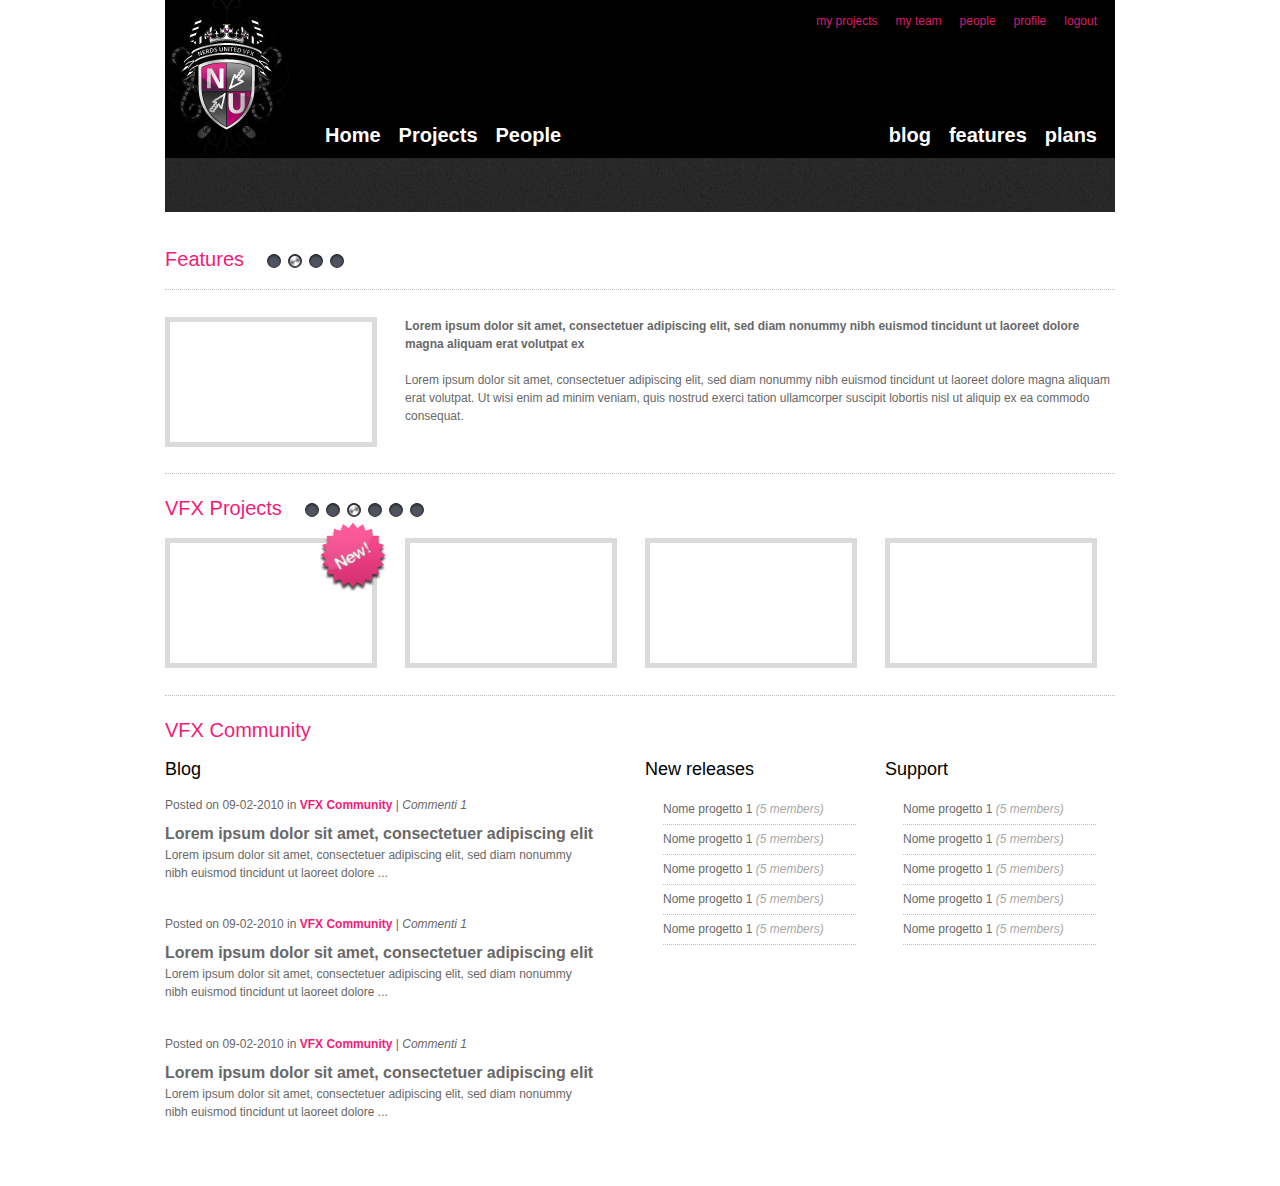
<file: 2sass/home-ok.html>
<!DOCTYPE html PUBLIC "-//W3C//DTD XHTML 1.0 Strict//EN" "http://www.w3.org/TR/xhtml1/DTD/xhtml1-strict.dtd">
<html lang="en" xml:lang="en" xmlns="http://www.w3.org/1999/xhtml">
  <head>
    <meta content="text/html; charset=utf-8" http-equiv="Content-Type" />
    <meta content="Nerds United VFX, social short-and-video production platform" name="description" />
    <title>
      Nerds United VFX
    </title>
    <link rel="stylesheet" href="stylesheets/blueprint/custom_blueprint.css" type="text/css" media="screen, projection" />
		<link rel="stylesheet" href="stylesheets/blueprint/screen.css" type="text/css" media="screen, projection" />
		<link rel="stylesheet" href="stylesheets/blueprint/print.css" type="text/css" media="print" />
		<!--[if lt IE 8]><link rel="stylesheet" href="stylesheets/blueprint/ie.css" type="text/css" media="screen, projection" /><![endif]-->
    <script src="/javascripts/common.js" type="text/javascript"></script>
  </head>
  <body>
    <div class="container ">
    
			<div class="header span-20 prepend-4 last">
				<h1 class="nuvfx"><a href="#">Nu vfx<span></span></a></h1>
				<div class="column">
						<ul class="user menu right top">
							<li><a href="#" id="header-usermenu-my-projects">my projects</a></li>
							<li><a href="#" id="header-usermenu-my-team">my team</a></li>
							<li><a href="#" id="header-usermenu-people">people</a></li>
							<li><a href="#" id="header-usermenu-profile">profile</a></li>
							<li><a href="#" id="header-usermenu-logout">logout</a></li>
						</ul>
						<div class="right">
							<ul class="menu">
								<li><a href="#" id="header-menu-blog">blog</a></li>
								<li><a href="#" id="header-menu-features">features</a></li>
								<li><a href="#" id="header-menu-plans">plans</a></li>
							</ul>
						</div>
						<div class="left">
							<ul class="menu">
								<li><a href="#" id="header-menu-home">Home</a></li>
								<li><a href="#" id="header-menu-projects">Projects</a></li>
								<li><a href="#" id="header-menu-people">People</a></li>
							</ul>
						</div>
				</div>
			</div>
			
			<div class="player span-24">
				<!-- Video player goes here -->
			</div>
			
			<div class="content span-24">
				<div class="points">
					<h2>Features</h2>
					<ul>
						<li><a href="#"></a></li>
						<li><a href="#" class="selected"></a></li>
						<li><a href="#"></a></li>
						<li><a href="#"></a></li>
					</ul>
				</div>
				<div class="span-24 border-tb">
					<div class="span-6">
						<a href="#" class="image"></a>
					</div>
					<div class="span-18 last">
						<p><strong>Lorem ipsum dolor sit amet, consectetuer adipiscing elit, sed diam nonummy nibh euismod tincidunt ut laoreet dolore magna aliquam erat volutpat ex</strong></p>
						<p>Lorem ipsum dolor sit amet, consectetuer adipiscing elit, sed diam nonummy nibh euismod tincidunt ut laoreet dolore magna aliquam erat volutpat. Ut wisi enim ad minim veniam, quis nostrud exerci tation ullamcorper suscipit lobortis nisl ut aliquip ex ea commodo consequat. </p>
					</div>
				</div>
				<div class="span-24 border-b">
					<div class="points">
						<h2>VFX Projects</h2>
						<ul>
							<li><a href="#"></a></li>
							<li><a href="#"></a></li>
							<li><a href="#" class="selected"></a></li>
							<li><a href="#"></a></li>
							<li><a href="#"></a></li>
							<li><a href="#"></a></li>
						</ul>
					</div>
					<div class="span-6"><a href="#" class="new"></a><a href="#" class="image"></a></div>
					<div class="span-6"><a href="#" class="image"></a></div>
					<div class="span-6"><a href="#" class="image"></a></div>
					<div class="span-6 last"><a href="#" class="image"></a></div>
				</div>
				<h2>VFX Community</h2>
				<div class="span-11 append-1">
					<h3>Blog</h3>
					<ul class="posts">
						<li>
							<p><span class="date">Posted on 09-02-2010</span> in <a href="#">VFX Community</a> | <i>Commenti 1</i></p>
							<p class="title">Lorem ipsum dolor sit amet, consectetuer adipiscing elit</p>
							<p>Lorem ipsum dolor sit amet, consectetuer adipiscing elit, sed diam nonummy nibh euismod tincidunt ut laoreet dolore ...</p>
						</li>
						<li>
							<p><span class="date">Posted on 09-02-2010</span> in <a href="#">VFX Community</a> | <i>Commenti 1</i></p>
							<p class="title">Lorem ipsum dolor sit amet, consectetuer adipiscing elit</p>
							<p>Lorem ipsum dolor sit amet, consectetuer adipiscing elit, sed diam nonummy nibh euismod tincidunt ut laoreet dolore ...</p>
						</li>
						<li>
							<p><span class="date">Posted on 09-02-2010</span> in <a href="#">VFX Community</a> | <i>Commenti 1</i></p>
							<p class="title">Lorem ipsum dolor sit amet, consectetuer adipiscing elit</p>
							<p>Lorem ipsum dolor sit amet, consectetuer adipiscing elit, sed diam nonummy nibh euismod tincidunt ut laoreet dolore ...</p>
						</li>
					</ul>
				</div>
				<div class="span-6"> 
					<h3>New releases</h3>
					<ul class="team">
						<li><a href="#" class="name">Nome progetto 1 </a><i>(5 members)</i></li>
						<li><a href="#" class="name">Nome progetto 1 </a><i>(5 members)</i></li>
						<li><a href="#" class="name">Nome progetto 1 </a><i>(5 members)</i></li>
						<li><a href="#" class="name">Nome progetto 1 </a><i>(5 members)</i></li>
						<li><a href="#" class="name">Nome progetto 1 </a><i>(5 members)</i></li>
					</ul>
				</div>
				<div class="span-6 last"> 
					<h3>Support</h3>
					<ul class="team">
						<li><a href="#" class="name">Nome progetto 1 </a><i>(5 members)</i></li>
						<li><a href="#" class="name">Nome progetto 1 </a><i>(5 members)</i></li>
						<li><a href="#" class="name">Nome progetto 1 </a><i>(5 members)</i></li>
						<li><a href="#" class="name">Nome progetto 1 </a><i>(5 members)</i></li>
						<li><a href="#" class="name">Nome progetto 1 </a><i>(5 members)</i></li>
					</ul>
				</div>
			</div>

      <div class="span-24">
				<!-- footer -->
			</div>
			
    </div>
  </body>
</html>
</file>
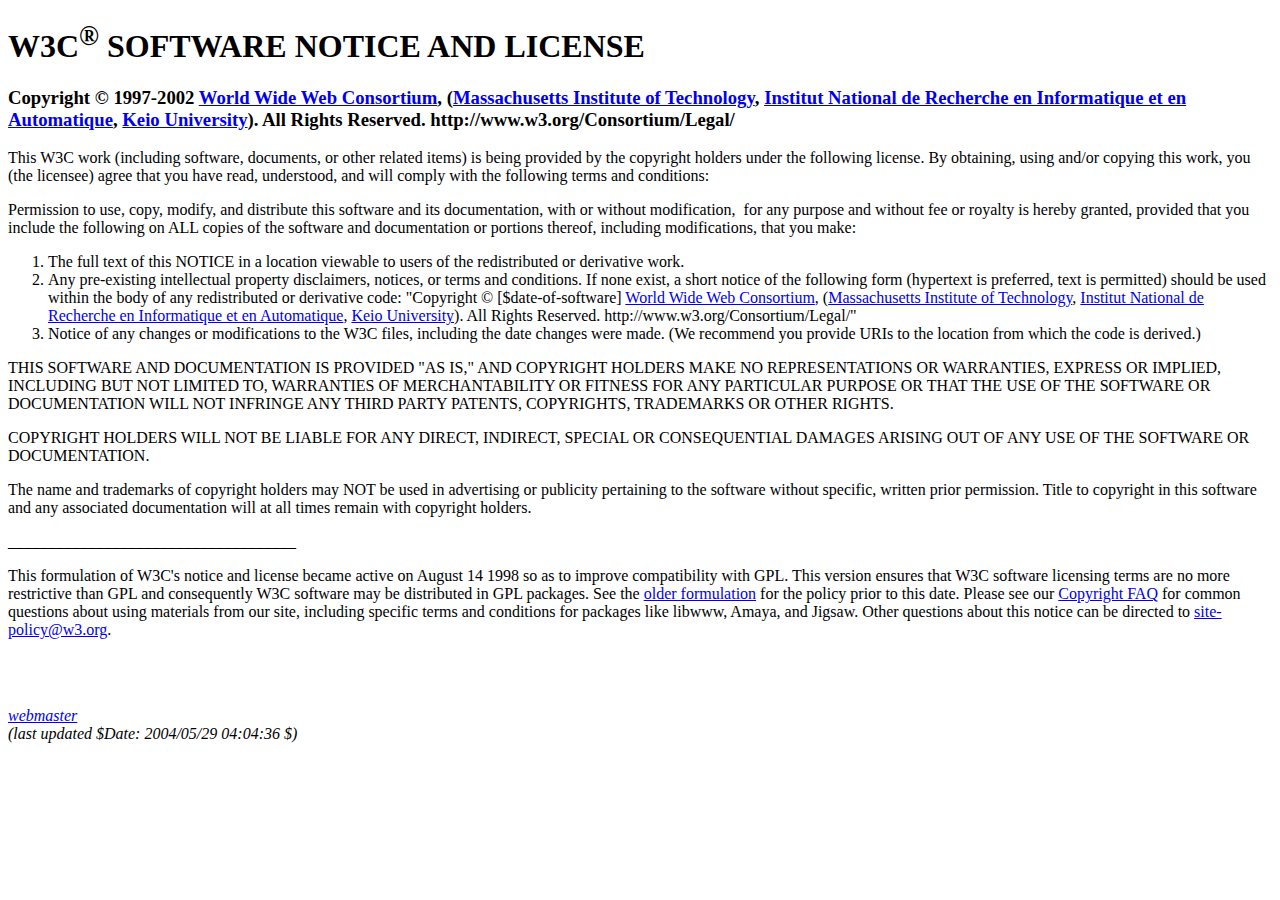
<file: stylesheets/lib/blueprint/validate/COPYRIGHT.html>
<!DOCTYPE html PUBLIC "-//W3C//DTD XHTML 1.0 Transitional//EN"
    "http://www.w3.org/TR/xhtml1/DTD/xhtml1-transitional.dtd">
<html xmlns="http://www.w3.org/1999/xhtml" xml:lang='en' lang='en'>
<head>
<meta http-equiv="Content-Type" content="text/html; charset=iso-8859-1" />
<link rel="stylesheet" type="text/css" href="http://www.w3.org/StyleSheets/base.css" />
<title>W3C IPR SOFTWARE NOTICE</title>
</head>
<body>
<h1>W3C<sup>&reg;</sup> SOFTWARE NOTICE AND LICENSE</h1>

<h3>Copyright &copy; 1997-2002 <a href="http://www.w3.org/">World
Wide Web Consortium</a>, (<a
href="http://www.lcs.mit.edu/">Massachusetts Institute of
Technology</a>, <a href="http://www.inria.fr/">Institut National de
Recherche en Informatique et en Automatique</a>, <a
href="http://www.keio.ac.jp/">Keio University</a>). All Rights
Reserved. http://www.w3.org/Consortium/Legal/</h3>

<p>This W3C work (including software, documents, or other related
items) is being provided by the copyright holders under the
following license. By obtaining, using and/or copying this work,
you (the licensee) agree that you have read, understood, and will
comply with the following terms and conditions:</p>

<p>Permission to use, copy, modify, and distribute this software
and its documentation, with or without modification,&nbsp; for any
purpose and without fee or royalty is hereby granted, provided that
you include the following on ALL copies of the software and
documentation or portions thereof, including modifications, that
you make:</p>

<ol>
<li>The full text of this NOTICE in a location viewable to users of
the redistributed or derivative work.</li>

<li>Any pre-existing intellectual property disclaimers, notices, or
terms and conditions. If none exist, a short notice of the
following form (hypertext is preferred, text is permitted) should
be used within the body of any redistributed or derivative code:
"Copyright &copy; [$date-of-software] <a
href="http://www.w3.org/">World Wide Web Consortium</a>, (<a
href="http://www.lcs.mit.edu/">Massachusetts Institute of
Technology</a>, <a href="http://www.inria.fr/">Institut National de
Recherche en Informatique et en Automatique</a>, <a
href="http://www.keio.ac.jp/">Keio University</a>). All Rights
Reserved. http://www.w3.org/Consortium/Legal/"</li>

<li>Notice of any changes or modifications to the W3C files,
including the date changes were made. (We recommend you provide
URIs to the location from which the code is derived.)</li>
</ol>

<p>THIS SOFTWARE AND DOCUMENTATION IS PROVIDED "AS IS," AND
COPYRIGHT HOLDERS MAKE NO REPRESENTATIONS OR WARRANTIES, EXPRESS OR
IMPLIED, INCLUDING BUT NOT LIMITED TO, WARRANTIES OF
MERCHANTABILITY OR FITNESS FOR ANY PARTICULAR PURPOSE OR THAT THE
USE OF THE SOFTWARE OR DOCUMENTATION WILL NOT INFRINGE ANY THIRD
PARTY PATENTS, COPYRIGHTS, TRADEMARKS OR OTHER RIGHTS.</p>

<p>COPYRIGHT HOLDERS WILL NOT BE LIABLE FOR ANY DIRECT, INDIRECT,
SPECIAL OR CONSEQUENTIAL DAMAGES ARISING OUT OF ANY USE OF THE
SOFTWARE OR DOCUMENTATION.</p>

<p>The name and trademarks of copyright holders may NOT be used in
advertising or publicity pertaining to the software without
specific, written prior permission. Title to copyright in this
software and any associated documentation will at all times remain
with copyright holders.</p>

<p>____________________________________</p>

<p>This formulation of W3C's notice and license became active on
August 14 1998 so as to improve compatibility with GPL. This
version ensures that W3C software licensing terms are no more
restrictive than GPL and consequently W3C software may be
distributed in GPL packages. See the <a
href="copyright-software-19980519.html">older formulation</a> for
the policy prior to this date. Please see our <a
href="IPR-FAQ.html">Copyright FAQ</a> for common questions about
using materials from our site, including specific terms and
conditions for packages like libwww, Amaya, and Jigsaw. Other
questions about this notice can be directed to <a
href="mailto:site-policy@w3.org">site-policy@w3.org</a>.<br />
&nbsp;</p>

<p>&nbsp;</p>

<address><a href="http://www.w3.org/Help/Webmaster.html">webmaster</a><br />
 (last updated $Date: 2004/05/29 04:04:36 $)</address>

</body>
</html>
</file>
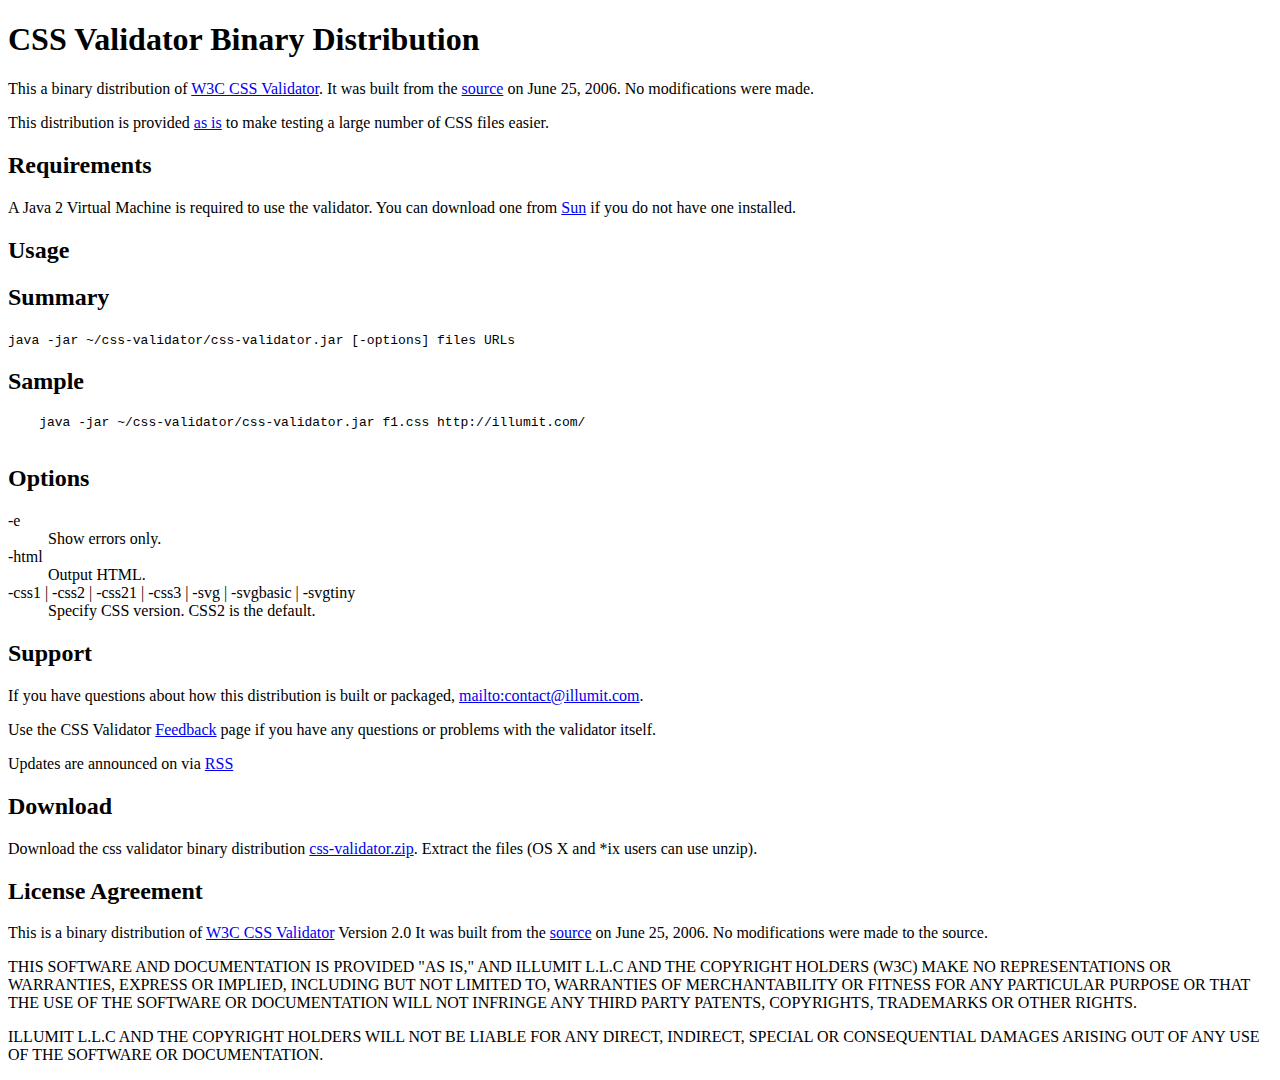
<file: stylesheets/lib/blueprint/validate/README.html>
<!DOCTYPE html PUBLIC "-//W3C//DTD XHTML 1.0 Strict//EN" "http://www.w3.org/TR/xhtml1/DTD/xhtml1-strict.dtd">
<html xmlns="http://www.w3.org/1999/xhtml">
  <head>
    <title>CSS Validator Binary Distribution - Illumit</title>
    <link title="RSS Feed" type="application/rss+xml" rel="alternate" href="http://www.illumit.com/site.rss" />
  </head>
  <body>
    <h1>CSS Validator Binary Distribution</h1>
    <p>This a binary distribution of <a href="http://jigsaw.w3.org/css-validator">W3C CSS Validator</a>.
    It was built from the <a href="http://dev.w3.org/cvsweb/2002/css-validator">source</a> on June 25, 2006. 
    No modifications were made.</p>
    
    <p>This distribution is provided <a href="#asis">as is</a> to make testing a large number of CSS files easier.</p>
    
    
    <h2>Requirements</h2>
    <p>A Java 2 Virtual Machine is required to use the validator. 
      You can download one from <a href="http://java.sun.com/">Sun</a> if you do not have one installed.</p>
      
    <h2>Usage</h2>
    <h2>Summary</h2>
    <p><code>java -jar <samp>~/css-validator/</samp>css-validator.jar [-options] files URLs</code></p>
    <h2>Sample</h2>
    <pre>
    java -jar ~/css-validator/css-validator.jar f1.css http://illumit.com/
    </pre>
    <h2>Options</h2>
    <dl>
      <dt>-e</dt><dd>Show errors only.</dd>
      <dt>-html</dt><dd>Output HTML.</dd>
      <dt>-css1 | -css2 | -css21 | -css3 | -svg | -svgbasic | -svgtiny</dt>
      <dd>Specify CSS version. CSS2 is the default.</dd>
    </dl>

    <h2>Support</h2>
    
    <p>If you have questions about how this distribution is built or packaged, 
    <a href="mailto:contact@illumit.com">mailto:contact@illumit.com</a>.</p>

    <p>Use the CSS Validator <a href="http://jigsaw.w3.org/css-validator/Email">Feedback</a> 
      page if you have any questions or problems with the validator itself.</p>

    <p class="Footnote">Updates are announced on via 
        <a class="RSSLink" rel="alternate" type="application/rss+xml" href="http://www.illumit.com/site.rss">RSS</a></p>

      <!--    
    <h2>Contents</h2>
    <ul>
      <li><a href="css-validator.jar">css-validator.jar</a> Executable JAR package</li>
      <li><a href="COPYRIGHT.html">COPYRIGHT.html</a> CSS Validator Copyright Notice</li>
      <li><a href="css-validator-javadoc.jar">css-validator-javadoc.jar</a> CSS Validator API Docs</li>
      <li>Required libraries:<ul>
        <li><a href="jigsaw.jar">jigsaw.jar</a> and <a href="JIGSAW_COPYRIGHT">JIGSAW_COPYRIGHT</a></li>
        <li><a href="xerces.jar">xerces.jar</a> and <a href="XERCES_COPYING.txt">XERCES_COPYING.txt</a></li>
        </ul>
      </li>
    </ul>
      -->
    
    <h2>Download</h2>
    
    <p>Download the css validator binary distribution <a href="css-validator.zip">css-validator.zip</a>. Extract the files (OS X and *ix users can use unzip).</p>
    
    
    <h2><a name="asis">License Agreement</a></h2>
    
    <p>This is a binary distribution of <a href="http://jigsaw.w3.org/css-validator">W3C CSS Validator</a> Version 2.0
    It was built from the <a href="http://dev.w3.org/cvsweb/2002/css-validator">source</a> on June 25, 2006. 
    No modifications were made to the source.</p>
    
    <p>THIS SOFTWARE AND DOCUMENTATION IS PROVIDED "AS IS," AND 
ILLUMIT L.L.C AND THE COPYRIGHT HOLDERS (W3C) MAKE NO REPRESENTATIONS OR WARRANTIES, EXPRESS OR
IMPLIED, INCLUDING BUT NOT LIMITED TO, WARRANTIES OF
MERCHANTABILITY OR FITNESS FOR ANY PARTICULAR PURPOSE OR THAT THE
USE OF THE SOFTWARE OR DOCUMENTATION WILL NOT INFRINGE ANY THIRD
PARTY PATENTS, COPYRIGHTS, TRADEMARKS OR OTHER RIGHTS.</p>

<p>ILLUMIT L.L.C AND THE COPYRIGHT HOLDERS WILL NOT BE LIABLE FOR ANY DIRECT, INDIRECT,
SPECIAL OR CONSEQUENTIAL DAMAGES ARISING OUT OF ANY USE OF THE
SOFTWARE OR DOCUMENTATION.</p>

  </body>
</html>
</file>
<file: stylesheets/blueprint/screen.css>
/* -----------------------------------------------------------------------

   Blueprint CSS Framework 0.7.1
   http://blueprintcss.googlecode.com

   * Copyright (c) 2007-2008. See LICENSE for more info.
   * See README for instructions on how to use Blueprint.
   * For credits and origins, see AUTHORS.
   * This is a compressed file. See the sources in the 'src' directory.

----------------------------------------------------------------------- */

/* reset.css */
html, body, div, span, object, iframe, h1, h2, h3, h4, h5, h6, p, blockquote, pre, a, abbr, acronym, address, code, del, dfn, em, img, q, dl, dt, dd, ol, ul, li, fieldset, form, label, legend, table, caption, tbody, tfoot, thead, tr, th, td {margin:0;padding:0;border:0;font-weight:inherit;font-style:inherit;font-size:100%;font-family:inherit;vertical-align:baseline;}
body {line-height:1.5;}
table {border-collapse:separate;border-spacing:0;}
caption, th, td {text-align:left;font-weight:normal;}
table, td, th {vertical-align:middle;}
blockquote:before, blockquote:after, q:before, q:after {content:"";}
blockquote, q {quotes:"" "";}
img {border:none;}
table {border-collapse: collapse;border-spacing: 0;}

/* typography.css */
body {font-size:75%;color:#686868;background:#fff;font-family:Helvetica, Tahoma, sans-serif;}
h1, h2, h3, h4, h5, h6 {font-weight:normal;color:#f41b77;}
h1 {font-size:3em;line-height:1;margin-bottom:0.5em;}
h2 {font-size:2em;margin-bottom:0.75em;}
h3 {font-size:1.5em;line-height:1;margin-bottom:1em;}
h4 {font-size:1.2em;line-height:1.25;margin-bottom:1.25em;height:1.25em;}
h5 {font-size:1em;font-weight:bold;margin-bottom:1.5em;}
h6 {font-size:1em;font-weight:bold;}
h1 img, h2 img, h3 img, h4 img, h5 img, h6 img {margin:0;}
p {margin:0 0 1.5em;}
p img {float:left;margin:1.5em 1.5em 1.5em 0;padding:0;}
p img.right {float:right;margin:1.5em 0 1.5em 1.5em;}
a {color:#686868;text-decoration:underline;}
a:hover {color:#f41b77;text-decoration:none;}
blockquote {margin:1.5em;color:#666;font-style:italic;}
strong {font-weight:bold;}
em, dfn {font-style:italic;}
dfn {font-weight:bold;}
sup, sub {line-height:0;}
abbr, acronym {border-bottom:1px dotted #666;}
address {margin:0 0 1.5em;font-style:italic;}
del {color:#666;}
pre, code {margin:1.5em 0;white-space:pre;}
pre, code, tt {font:1em 'andale mono', 'lucida console', monospace;line-height:1.5;}
li ul, li ol {margin:0 1.5em;}
ul, ol {margin:0 1.5em 1.5em 1.5em;}
ul {list-style-type:disc;}
ol {list-style-type:decimal;}
dl {margin:0 0 1.5em 0;}
dl dt {font-weight:bold;}
dd {margin-left:1.5em;}
table {margin-bottom:1.4em;width:100%;}
th {font-weight:bold;background:#C3D9FF;}
th, td {padding:4px 10px 4px 5px;}
tr.even td {background:#E5ECF9;}
tfoot {font-style:italic;}
caption {background:#eee;}
.small {font-size:.8em;margin-bottom:1.875em;line-height:1.875em;}
.large {font-size:1.2em;line-height:2.5em;margin-bottom:1.25em;}
.hide {display:none;}
.quiet {color:#666;}
.loud {color:#000;}
.highlight {background:#ff0;}
.added {background:#060;color:#fff;}
.removed {background:#900;color:#fff;}
.first {margin-left:0;padding-left:0;}
.last {margin-right:0;padding-right:0;}
.top {margin-top:0;padding-top:0;}
.bottom {margin-bottom:0;padding-bottom:0;}

/* grid.css */
.container {width:950px;margin:0 auto;clear:both;}/*padding:2.67em 0;*/
.showgrid {background:url(src/grid.png);}
body {}
div.span-1, div.span-2, div.span-3, div.span-4, div.span-5, div.span-6, div.span-7, div.span-8, div.span-9, div.span-10, div.span-11, div.span-12, div.span-13, div.span-14, div.span-15, div.span-16, div.span-17, div.span-18, div.span-19, div.span-20, div.span-21, div.span-22, div.span-23, div.span-24 {float:left;margin-right:10px;}
div.last {margin-right:0;}
.span-1 {width:30px;}
.span-2 {width:70px;}
.span-3 {width:110px;}
.span-4 {width:150px;}
.span-5 {width:190px;}
.span-6 {width:230px;}
.span-7 {width:270px;}
.span-8 {width:310px;}
.span-9 {width:350px;}
.span-10 {width:390px;}
.span-11 {width:430px;}
.span-12 {width:470px;}
.span-13 {width:510px;}
.span-14 {width:550px;}
.span-15 {width:590px;}
.span-16 {width:630px;}
.span-17 {width:670px;}
.span-18 {width:710px;}
.span-19 {width:750px;}
.span-20 {width:790px;}
.span-21 {width:830px;}
.span-22 {width:870px;}
.span-23 {width:910px;}
.span-24, div.span-24 {width:950px;margin:0;}
.append-1 {padding-right:40px;}
.append-2 {padding-right:80px;}
.append-3 {padding-right:120px;}
.append-4 {padding-right:160px;}
.append-5 {padding-right:200px;}
.append-6 {padding-right:240px;}
.append-7 {padding-right:280px;}
.append-8 {padding-right:320px;}
.append-9 {padding-right:360px;}
.append-10 {padding-right:400px;}
.append-11 {padding-right:440px;}
.append-12 {padding-right:480px;}
.append-13 {padding-right:520px;}
.append-14 {padding-right:560px;}
.append-15 {padding-right:600px;}
.append-16 {padding-right:640px;}
.append-17 {padding-right:680px;}
.append-18 {padding-right:720px;}
.append-19 {padding-right:760px;}
.append-20 {padding-right:800px;}
.append-21 {padding-right:840px;}
.append-22 {padding-right:880px;}
.append-23 {padding-right:920px;}
.prepend-1 {padding-left:40px;}
.prepend-2 {padding-left:80px;}
.prepend-3 {padding-left:120px;}
.prepend-4 {padding-left:160px;}
.prepend-5 {padding-left:200px;}
.prepend-6 {padding-left:240px;}
.prepend-7 {padding-left:280px;}
.prepend-8 {padding-left:320px;}
.prepend-9 {padding-left:360px;}
.prepend-10 {padding-left:400px;}
.prepend-11 {padding-left:440px;}
.prepend-12 {padding-left:480px;}
.prepend-13 {padding-left:520px;}
.prepend-14 {padding-left:560px;}
.prepend-15 {padding-left:600px;}
.prepend-16 {padding-left:640px;}
.prepend-17 {padding-left:680px;}
.prepend-18 {padding-left:720px;}
.prepend-19 {padding-left:760px;}
.prepend-20 {padding-left:800px;}
.prepend-21 {padding-left:840px;}
.prepend-22 {padding-left:880px;}
.prepend-23 {padding-left:920px;}
div.border {padding-right:4px;margin-right:5px;border-right:1px solid #eee;}
div.colborder {padding-right:24px;margin-right:25px;border-right:1px solid #eee;}
.colborder-r {background:url(../../images/dots.gif) 100% 0 repeat-y;}
.pull-1 {margin-left:-40px;}
.pull-2 {margin-left:-80px;}
.pull-3 {margin-left:-120px;}
.pull-4 {margin-left:-160px;}
.pull-5 {margin-left:-200px;}
.pull-6 {margin-left:-240px;}
.pull-7 {margin-left:-280px;}
.pull-8 {margin-left:-320px;}
.pull-9 {margin-left:-360px;}
.pull-10 {margin-left:-400px;}
.pull-11 {margin-left:-440px;}
.pull-12 {margin-left:-480px;}
.pull-13 {margin-left:-520px;}
.pull-14 {margin-left:-560px;}
.pull-15 {margin-left:-600px;}
.pull-16 {margin-left:-640px;}
.pull-17 {margin-left:-680px;}
.pull-18 {margin-left:-720px;}
.pull-19 {margin-left:-760px;}
.pull-20 {margin-left:-800px;}
.pull-21 {margin-left:-840px;}
.pull-22 {margin-left:-880px;}
.pull-23 {margin-left:-920px;}
.pull-24 {margin-left:-960px;}
.pull-1, .pull-2, .pull-3, .pull-4, .pull-5, .pull-6, .pull-7, .pull-8, .pull-9, .pull-10, .pull-11, .pull-12, .pull-13, .pull-14, .pull-15, .pull-16, .pull-17, .pull-18, .pull-19, .pull-20, .pull-21, .pull-22, .pull-23, .pull-24 {float:left;position:relative;}
.push-1 {margin:0 -40px 1.5em 40px;}
.push-2 {margin:0 -80px 1.5em 80px;}
.push-3 {margin:0 -120px 1.5em 120px;}
.push-4 {margin:0 -160px 1.5em 160px;}
.push-5 {margin:0 -200px 1.5em 200px;}
.push-6 {margin:0 -240px 1.5em 240px;}
.push-7 {margin:0 -280px 1.5em 280px;}
.push-8 {margin:0 -320px 1.5em 320px;}
.push-9 {margin:0 -360px 1.5em 360px;}
.push-10 {margin:0 -400px 1.5em 400px;}
.push-11 {margin:0 -440px 1.5em 440px;}
.push-12 {margin:0 -480px 1.5em 480px;}
.push-13 {margin:0 -520px 1.5em 520px;}
.push-14 {margin:0 -560px 1.5em 560px;}
.push-15 {margin:0 -600px 1.5em 600px;}
.push-16 {margin:0 -640px 1.5em 640px;}
.push-17 {margin:0 -680px 1.5em 680px;}
.push-18 {margin:0 -720px 1.5em 720px;}
.push-19 {margin:0 -760px 1.5em 760px;}
.push-20 {margin:0 -800px 1.5em 800px;}
.push-21 {margin:0 -840px 1.5em 840px;}
.push-22 {margin:0 -880px 1.5em 880px;}
.push-23 {margin:0 -920px 1.5em 920px;}
.push-24 {margin:0 -960px 1.5em 960px;}
.push-1, .push-2, .push-3, .push-4, .push-5, .push-6, .push-7, .push-8, .push-9, .push-10, .push-11, .push-12, .push-13, .push-14, .push-15, .push-16, .push-17, .push-18, .push-19, .push-20, .push-21, .push-22, .push-23, .push-24 {float:right;position:relative;}
.box {padding:1.5em;margin-bottom:1.5em;background:#E5ECF9;}
hr {background:#ddd;color:#ddd;clear:both;float:none;width:100%;height:.1em;margin:0 0 1.45em;border:none;}
hr.space {background:#fff;color:#fff;}
.clearfix:after, .container:after {content:".";display:block;height:0;clear:both;visibility:hidden;}
.clearfix, .container {display:inline-block;}
* html .clearfix, * html .container {height:1%;}
.clearfix, .container {display:block;}
.clear {clear:both;}
.content h3, .content h4, .content h5, .content h6 {color:#000;}
.right {float:right;}
.left {float:left;}

/* forms.css */
form {border-top:1px solid #ccc;}
label {color:#adadad;font-style:italic;}
fieldset {padding:1.4em;margin:0 0 1.5em 0;}
legend {font-weight:bold;font-size:1.2em;}
input.text, input.title, textarea, select {margin:0.5em 0;border:1px solid #bbb;}
input.text:focus, input.title:focus, textarea:focus, select:focus {border:1px solid #666;}
input.text, input.title {width:300px;padding:5px;}
input.title {font-size:1.5em;}
textarea {width:390px;height:250px;padding:5px;}
.input {vertical-align:top;margin-left:0.8em;padding:5px 10px 0 10px;height:22px;width:189px;background:url(../../images/text-input.png) 0 0 no-repeat;border:0;color:#adadad;font-style:italic;}
.error, .notice, .success {padding:.8em;margin-bottom:1em;border:2px solid #ddd;}
.error {background:#FBE3E4;color:#8a1f11;border-color:#FBC2C4;}
.notice {background:#FFF6BF;color:#514721;border-color:#FFD324;}
.success {background:#E6EFC2;color:#264409;border-color:#C6D880;}
.error a {color:#8a1f11;}
.notice a {color:#514721;}
.success a {color:#264409;}

/* Form Task
------------------*/
.task label {padding:0 0.30em 0 0.6em;}/**/
.task fieldset {padding:0.92em 0 0 0.75em;}
.new-task {background:url(../../images/icons-set1.png) 0 0 no-repeat;border:none;display:inline-block;width:29px;height:27px;cursor:pointer;}
.actions {background:url(../../images/icons-set1.png) 0 -27px no-repeat;border:none;display:inline-block;width:57px;height:29px;cursor:pointer;}
.filters {background:url(../../images/icons-set1.png) 0 -82px no-repeat;border:none;display:inline-block;width:57px;height:29px;cursor:pointer;}
.search {background:url(../../images/icons-set1.png) 0 -55px no-repeat;border:none;display:inline-block;width:76px;height:27px;cursor:pointer;}


/* Layout
----------------*/
.header {background:#000;color:#fff;padding-top:10em;padding-bottom:0.67em;}
.header .menu {list-style:none;margin:0;overflow:hidden;}
.header .right {clear:right;}
.header .right li {}
.header .top {margin-top:-9em;}
.header .top li a {font-size:18px;}
.header .menu li {float:left;margin-right:9px;color:#fff;font-size:20px;font-weight:bold;}
.header .menu a {float:left;margin-right:9px;color:#fff;text-decoration:none;}
.header .menu a:hover {color:#f41b77;}
	.header h1 {top:0;z-index:1;overflow:hidden;text-align:center;margin-left:-160px;position:absolute}
	.header h1,
	.header h1 span {position:absolute;width:124px;height:157px;}
		.header h1 span {display:block;top:0;left:0;z-index:2;background:url(../../images/nuvfx.png);}
.player {padding:2.25em 0;background:url(../../images/player.jpg) 0 0 repeat;}
.content {padding-top:2.67em;padding-bottom:2.67em;}
.right-sidebar {border-left:1px dotted #c0c0c0;}


/* Project Home
------------------------*/
.status {font-size:1.17em;color:#000;line-height:1;font-weight:bold;clear:both;padding:50px 0 13px 28px;overflow:hidden;}
.status p{margin:0;}
.status span{padding:0 5px 0 12px;}
table.tasks {font-size:1.17em;margin-bottom:10px;}/*border-top:5px solid #fff;*/
table.tasks td {height:81px;padding:0 5px 0 3px;}
table.tasks tr.dark td {background-color:#e7e7e7;}
table.tasks tr.light td {background-color:#f2f2f2;}
table.tasks tr.dark td.thumbnail {background-image:url(../../images/task-corners.gif);background-repeat:no-repeat;background-position:0 0;}
table.tasks tr.light td.thumbnail {background-image:url(../../images/task-corners.gif);background-repeat:no-repeat;background-position:0 -162px;}
table.tasks tr.dark td.date {background-image:url(../../images/task-corners.gif);background-repeat:no-repeat;background-position:100% -81px;}
table.tasks tr.light td.date {background-image:url(../../images/task-corners.gif);background-repeat:no-repeat;background-position:100% -243px;}
table.tasks tr.light td {background-color:#f2f2f2;}
table.tasks th {background:none;}
table.tasks tr.dark td.white, table.tasks tr.light td.white {background-color:#fff;}
table.tasks td.thumbnail {padding-left:12px;}
table.tasks td.task {background:url(../../images/sep.png) 100% 50% no-repeat;}
table.tasks td.action {background:url(../../images/sep.png) 100% 50% no-repeat;padding:0;}

div.thumbnail {background:#fcfcfc url(../../images/thumbnail.png) 0 0 no-repeat;width:92px;height:52px;padding:4px;}
div.thumbnail a {display:block;width:100%;height:100%;overflow:hidden;}

.stop,
.pause,
.play,
.block,
.rec-block,
.rec {background-image:url(../../images/btns-set2.png);background-repeat:no-repeat;width:62px;height:42px;display:block;}

.rec {background-position:0 0;}
.play {background-position:0 -42px;}
.block {background-position:0 -84px;}
.pause {background-position:0 -126px;}
.stop {background-position:0 -167px;}
.rec-block {background-position:0 -210px;}


.team {list-style:none;color:#a7a7a7;}
.team li {padding:4px 0 8px 0;background:url(../../images/dots.gif) 0 100% repeat-x;}
.team a {text-decoration:none;}
.team .actions {position:absolute;display:none;width:126px;height:37px;background:url(../../images/actions.png) 0 0 no-repeat;margin:-9px 0 0 -5px;}
.team a:hover .actions {display:inline;}

/* HomeOKdisplay:none;
------------------------*/
</file>
<file: stylesheets/blueprint/print.css>
/* -----------------------------------------------------------------------


 Blueprint CSS Framework 0.9
 http://blueprintcss.org

   * Copyright (c) 2007-Present. See LICENSE for more info.
   * See README for instructions on how to use Blueprint.
   * For credits and origins, see AUTHORS.
   * This is a compressed file. See the sources in the 'src' directory.

----------------------------------------------------------------------- */

/* print.css */
body {line-height:1.5;font-family:"Helvetica Neue", Arial, Helvetica, sans-serif;color:#000;background:none;font-size:10pt;}
.container {background:none;}
hr {background:#ccc;color:#ccc;width:100%;height:2px;margin:2em 0;padding:0;border:none;}
hr.space {background:#fff;color:#fff;visibility:hidden;}
h1, h2, h3, h4, h5, h6 {font-family:"Helvetica Neue", Arial, "Lucida Grande", sans-serif;}
code {font:.9em "Courier New", Monaco, Courier, monospace;}
a img {border:none;}
p img.top {margin-top:0;}
blockquote {margin:1.5em;padding:1em;font-style:italic;font-size:.9em;}
.small {font-size:.9em;}
.large {font-size:1.1em;}
.quiet {color:#999;}
.hide {display:none;}
a:link, a:visited {background:transparent;font-weight:700;text-decoration:underline;}
a:link:after, a:visited:after {content:" (" attr(href) ")";font-size:90%;}
</file>
<file: stylesheets/blueprint/ie.css>
/* -----------------------------------------------------------------------


 Blueprint CSS Framework 0.9
 http://blueprintcss.org

   * Copyright (c) 2007-Present. See LICENSE for more info.
   * See README for instructions on how to use Blueprint.
   * For credits and origins, see AUTHORS.
   * This is a compressed file. See the sources in the 'src' directory.

----------------------------------------------------------------------- */

/* ie.css */
body {text-align:center;}
.container {text-align:left;}
* html .column, * html .span-1, * html .span-2, * html .span-3, * html .span-4, * html .span-5, * html .span-6, * html .span-7, * html .span-8, * html .span-9, * html .span-10, * html .span-11, * html .span-12, * html .span-13, * html .span-14, * html .span-15, * html .span-16, * html .span-17, * html .span-18, * html .span-19, * html .span-20, * html .span-21, * html .span-22, * html .span-23, * html .span-24 {display:inline;overflow-x:hidden;}
* html legend {margin:0px -8px 16px 0;padding:0;}
sup {vertical-align:text-top;}
sub {vertical-align:text-bottom;}
html>body p code {*white-space:normal;}
hr {margin:-8px auto 11px;}
img {-ms-interpolation-mode:bicubic;}
.clearfix, .container {display:inline-block;}
* html .clearfix, * html .container {height:1%;}
fieldset {padding-top:0;}
textarea {overflow:auto;}
input.text, input.title, textarea {background-color:#fff;border:1px solid #bbb;}
input.text:focus, input.title:focus {border-color:#666;}
input.text, input.title, textarea, select {margin:0.5em 0;}
input.checkbox, input.radio {position:relative;top:.25em;}
form.inline div, form.inline p {vertical-align:middle;}
form.inline label {position:relative;top:-0.25em;}
form.inline input.checkbox, form.inline input.radio, form.inline input.button, form.inline button {margin:0.5em 0;}
button, input.button {position:relative;top:0.25em;}
</file>
<file: 2sass/stylesheets/blueprint/custom_blueprint.css>
body {
  line-height: 1.5;
  font-family: Helvetica Neue, Arial, Helvetica, sans-serif;
  color: #333333;
  font-size: 75%; }
  body h1 {
    font-weight: normal;
    color: #222222;
    font-size: 3em;
    line-height: 1;
    margin-bottom: 0.5em; }
    body h1 img {
      margin: 0; }
  body h2 {
    font-weight: normal;
    color: #222222;
    font-size: 2em;
    margin-bottom: 0.75em; }
  body h3 {
    font-weight: normal;
    color: #222222;
    font-size: 1.5em;
    line-height: 1;
    margin-bottom: 1em; }
  body h4 {
    font-weight: normal;
    color: #222222;
    font-size: 1.2em;
    line-height: 1.25;
    margin-bottom: 1.25em; }
  body h5 {
    font-weight: normal;
    color: #222222;
    font-size: 1em;
    font-weight: bold;
    margin-bottom: 1.5em; }
  body h6 {
    font-weight: normal;
    color: #222222;
    font-size: 1em;
    font-weight: bold; }
  body h2 img, body h3 img, body h4 img, body h5 img, body h6 img {
    margin: 0; }
  body p {
    margin: 0 0 1.5em; }
    body p img.left {
      display: inline;
      float: left;
      margin: 1.5em 1.5em 1.5em 0;
      padding: 0; }
    body p img.right {
      display: inline;
      float: right;
      margin: 1.5em 0 1.5em 1.5em;
      padding: 0; }
  body a {
    text-decoration: underline;
    color: #000099; }
    body a:visited {
      color: #000066; }
    body a:focus {
      color: black; }
    body a:hover {
      color: black; }
    body a:active {
      color: #cc0099; }
  body blockquote {
    margin: 1.5em;
    color: #666;
    font-style: italic; }
  body strong {
    font-weight: bold; }
  body em {
    font-style: italic; }
  body dfn {
    font-style: italic;
    font-weight: bold; }
  body sup, body sub {
    line-height: 0; }
  body abbr, body acronym {
    border-bottom: 1px dotted #666; }
  body address {
    margin: 0 0 1.5em;
    font-style: italic; }
  body del {
    color: #666; }
  body pre {
    margin: 1.5em 0;
    white-space: pre; }
  body pre, body code, body tt {
    font: 1em 'andale mono', 'lucida console', monospace;
    line-height: 1.5; }
  body li ul, body li ol {
    margin: 0; }
  body ul, body ol {
    margin: 0 1.5em 1.5em 0;
    padding-left: 3.333em; }
  body ul {
    list-style-type: disc; }
  body ol {
    list-style-type: decimal; }
  body dl {
    margin: 0 0 1.5em 0; }
    body dl dt {
      font-weight: bold; }
  body dd {
    margin-left: 1.5em; }
  body table {
    margin-bottom: 1.4em;
    width: 100%; }
  body th {
    font-weight: bold; }
  body thead th {
    background: #c3d9ff; }
  body th, body td, body caption {
    padding: 4px 10px 4px 5px; }
  body tr.even td {
    background: #e5ecf9; }
  body tfoot {
    font-style: italic; }
  body caption {
    background: #eee; }
  body .quiet {
    color: #666666; }
  body .loud {
    color: #111111; }
  body .clear {
    clear: both; }
  body .nowrap {
    white-space: nowrap; }
  body .clearfix {
    overflow: hidden;
    display: inline-block; }
    body .clearfix {
      display: block; }
  body .small {
    font-size: .8em;
    margin-bottom: 1.875em;
    line-height: 1.875em; }
  body .large {
    font-size: 1.2em;
    line-height: 2.5em;
    margin-bottom: 1.25em; }
  body .first {
    margin-left: 0;
    padding-left: 0; }
  body .last {
    margin-right: 0;
    padding-right: 0; }
  body .top {
    margin-top: 0;
    padding-top: 0; }
  body .bottom {
    margin-bottom: 0;
    padding-bottom: 0; }
  body .showgrid {
    background: url('/grid.png'); }
  body .error {
    padding: .8em;
    margin-bottom: 1em;
    border: 2px solid #dddddd;
    background: #fbe3e4;
    color: #8a1f11;
    border-color: #fbc2c4; }
    body .error a {
      color: #8a1f11; }
  body .notice {
    padding: .8em;
    margin-bottom: 1em;
    border: 2px solid #dddddd;
    background: #fff6bf;
    color: #514721;
    border-color: #ffd324; }
    body .notice a {
      color: #514721; }
  body .success {
    padding: .8em;
    margin-bottom: 1em;
    border: 2px solid #dddddd;
    background: #e6efc2;
    color: #264409;
    border-color: #c6d880; }
    body .success a {
      color: #264409; }
  body .hide {
    display: none; }
  body .highlight {
    background: yellow; }
  body .added {
    background: #006600;
    color: white; }
  body .removed {
    background: #990000;
    color: white; }
 
form label {
  font-weight: bold; }
form fieldset {
  padding: 1.4em;
  margin: 0 0 1.5em 0; }
form legend {
  font-weight: bold;
  font-size: 1.2em; }
form input.text, form input.title, form input[type=text], form input[type=password] {
  margin: 0.5em 0;
  background-color: #fff;
  padding: 5px; }
form input.title {
  font-size: 1.5em; }
form input[type=checkbox], form input.checkbox,
form input[type=radio], form input.radio {
  position: relative;
  top: 0.25em; }
form textarea {
  margin: 0.5em 0;
  padding: 5px; }
form select {
  margin: 0.5em 0; }
form fieldset {
  border: 1px solid #cccccc; }
form input.text, form input.title, form input[type=text], form input[type=password],
form textarea,
form select {
  border: 1px solid #bbbbbb; }
  form input.text:focus, form input.title:focus, form input[type=text]:focus, form input[type=password]:focus,
  form textarea:focus,
  form select:focus {
    border: 1px solid #666666; }
form input.text, form input.title, form input[type=text], form input[type=password] {
  width: 300px; }
form textarea {
  width: 390px;
  height: 250px; }
 
body #container {
  width: 950px;
  margin: 0 auto;
  overflow: hidden;
  display: inline-block; }
  body #container {
    display: block; }
body #header, body #footer {
  display: inline;
  float: left;
  margin-right: 0;
  width: 950px; }
  * html body #header, * html body #footer {
    overflow-x: hidden; }
body #header-app {
  display: inline;
  float: left;
  margin-right: 10px;
  width: 630px; }
  * html body #header-app {
    overflow-x: hidden; }
body #header-nuvfxltd {
  display: inline;
  float: left;
  margin-right: 0;
  width: 310px; }
  * html body #header-nuvfxltd {
    overflow-x: hidden; }
body #nav-community, body #nav-site, body #nav-nuvfxltd {
  overflow: hidden;
  display: inline-block;
  list-style-type: none;
  padding-left: 0px;
  margin: 0px; }
  body #nav-community, body #nav-site, body #nav-nuvfxltd {
    display: block; }
  body #nav-community li, body #nav-site li, body #nav-nuvfxltd li {
    float: left;
    padding-left: 4px;
    padding-right: 4px; }
    body #nav-community li.first, body #nav-site li.first, body #nav-nuvfxltd li.first {
      padding-left: 0px; }
    body #nav-community li.last, body #nav-site li.last, body #nav-nuvfxltd li.last {
      padding-right: 0px; }
body #sidebar {
  display: inline;
  float: left;
  margin-right: 0;
  width: 310px; }
  * html body #sidebar {
    overflow-x: hidden; }
body #content {
  display: inline;
  float: left;
  margin-right: 0;
  width: 630px; }
  * html body #content {
    overflow-x: hidden; }
body #fullpage, body #playerstripe, body #highlights, body #flashes {
  display: inline;
  float: left;
  margin-right: 0;
  width: 950px; }
  * html body #fullpage, * html body #playerstripe, * html body #highlights, * html body #flashes {
    overflow-x: hidden; }
body #featured {
  display: inline;
  float: left;
  margin-right: 10px;
  width: 590px; }
  * html body #featured {
    overflow-x: hidden; }
body #nuvfx-who {
  display: inline;
  float: left;
  margin-right: 10px;
  width: 350px; }
  * html body #nuvfx-who {
    overflow-x: hidden; }
body #nuvfx-who {
  margin-right: 0; }
 
body .container {
  width: 950px;
  margin: 0 auto;
  overflow: hidden;
  display: inline-block; }
  body .container {
    display: block; }
body .column, body div.span-1, body div.span-2, body div.span-3, body div.span-4, body div.span-5, body div.span-6, body div.span-7, body div.span-8, body div.span-9, body div.span-10, body div.span-11, body div.span-12, body div.span-13, body div.span-14, body div.span-15, body div.span-16, body div.span-17, body div.span-18, body div.span-19, body div.span-20, body div.span-21, body div.span-22, body div.span-23, body div.span-24 {
  display: inline;
  float: left;
  margin-right: 10px; }
  * html body .column, * html body div.span-1, * html body div.span-2, * html body div.span-3, * html body div.span-4, * html body div.span-5, * html body div.span-6, * html body div.span-7, * html body div.span-8, * html body div.span-9, * html body div.span-10, * html body div.span-11, * html body div.span-12, * html body div.span-13, * html body div.span-14, * html body div.span-15, * html body div.span-16, * html body div.span-17, * html body div.span-18, * html body div.span-19, * html body div.span-20, * html body div.span-21, * html body div.span-22, * html body div.span-23, * html body div.span-24 {
    overflow-x: hidden; }
body .last, body div.last {
  margin-right: 0; }
body .span-1 {
  width: 30px; }
body .span-2 {
  width: 70px; }
body .span-3 {
  width: 110px; }
body .span-4 {
  width: 150px; }
body .span-5 {
  width: 190px; }
body .span-6 {
  width: 230px; }
body .span-7 {
  width: 270px; }
body .span-8 {
  width: 310px; }
body .span-9 {
  width: 350px; }
body .span-10 {
  width: 390px; }
body .span-11 {
  width: 430px; }
body .span-12 {
  width: 470px; }
body .span-13 {
  width: 510px; }
body .span-14 {
  width: 550px; }
body .span-15 {
  width: 590px; }
body .span-16 {
  width: 630px; }
body .span-17 {
  width: 670px; }
body .span-18 {
  width: 710px; }
body .span-19 {
  width: 750px; }
body .span-20 {
  width: 790px; }
body .span-21 {
  width: 830px; }
body .span-22 {
  width: 870px; }
body .span-23 {
  width: 910px; }
body .span-24, body div.span-24 {
  width: 950px;
  margin: 0; }
body input.span-1, body textarea.span-1, body select.span-1 {
  width: 30px !important; }
body input.span-2, body textarea.span-2, body select.span-2 {
  width: 70px !important; }
body input.span-3, body textarea.span-3, body select.span-3 {
  width: 110px !important; }
body input.span-4, body textarea.span-4, body select.span-4 {
  width: 150px !important; }
body input.span-5, body textarea.span-5, body select.span-5 {
  width: 190px !important; }
body input.span-6, body textarea.span-6, body select.span-6 {
  width: 230px !important; }
body input.span-7, body textarea.span-7, body select.span-7 {
  width: 270px !important; }
body input.span-8, body textarea.span-8, body select.span-8 {
  width: 310px !important; }
body input.span-9, body textarea.span-9, body select.span-9 {
  width: 350px !important; }
body input.span-10, body textarea.span-10, body select.span-10 {
  width: 390px !important; }
body input.span-11, body textarea.span-11, body select.span-11 {
  width: 430px !important; }
body input.span-12, body textarea.span-12, body select.span-12 {
  width: 470px !important; }
body input.span-13, body textarea.span-13, body select.span-13 {
  width: 510px !important; }
body input.span-14, body textarea.span-14, body select.span-14 {
  width: 550px !important; }
body input.span-15, body textarea.span-15, body select.span-15 {
  width: 590px !important; }
body input.span-16, body textarea.span-16, body select.span-16 {
  width: 630px !important; }
body input.span-17, body textarea.span-17, body select.span-17 {
  width: 670px !important; }
body input.span-18, body textarea.span-18, body select.span-18 {
  width: 710px !important; }
body input.span-19, body textarea.span-19, body select.span-19 {
  width: 750px !important; }
body input.span-20, body textarea.span-20, body select.span-20 {
  width: 790px !important; }
body input.span-21, body textarea.span-21, body select.span-21 {
  width: 830px !important; }
body input.span-22, body textarea.span-22, body select.span-22 {
  width: 870px !important; }
body input.span-23, body textarea.span-23, body select.span-23 {
  width: 910px !important; }
body input.span-24, body textarea.span-24, body select.span-24 {
  width: 950px !important; }
body .append-1 {
  padding-right: 40px; }
body .append-2 {
  padding-right: 80px; }
body .append-3 {
  padding-right: 120px; }
body .append-4 {
  padding-right: 160px; }
body .append-5 {
  padding-right: 200px; }
body .append-6 {
  padding-right: 240px; }
body .append-7 {
  padding-right: 280px; }
body .append-8 {
  padding-right: 320px; }
body .append-9 {
  padding-right: 360px; }
body .append-10 {
  padding-right: 400px; }
body .append-11 {
  padding-right: 440px; }
body .append-12 {
  padding-right: 480px; }
body .append-13 {
  padding-right: 520px; }
body .append-14 {
  padding-right: 560px; }
body .append-15 {
  padding-right: 600px; }
body .append-16 {
  padding-right: 640px; }
body .append-17 {
  padding-right: 680px; }
body .append-18 {
  padding-right: 720px; }
body .append-19 {
  padding-right: 760px; }
body .append-20 {
  padding-right: 800px; }
body .append-21 {
  padding-right: 840px; }
body .append-22 {
  padding-right: 880px; }
body .append-23 {
  padding-right: 920px; }
body .prepend-1 {
  padding-left: 40px; }
body .prepend-2 {
  padding-left: 80px; }
body .prepend-3 {
  padding-left: 120px; }
body .prepend-4 {
  padding-left: 160px; }
body .prepend-5 {
  padding-left: 200px; }
body .prepend-6 {
  padding-left: 240px; }
body .prepend-7 {
  padding-left: 280px; }
body .prepend-8 {
  padding-left: 320px; }
body .prepend-9 {
  padding-left: 360px; }
body .prepend-10 {
  padding-left: 400px; }
body .prepend-11 {
  padding-left: 440px; }
body .prepend-12 {
  padding-left: 480px; }
body .prepend-13 {
  padding-left: 520px; }
body .prepend-14 {
  padding-left: 560px; }
body .prepend-15 {
  padding-left: 600px; }
body .prepend-16 {
  padding-left: 640px; }
body .prepend-17 {
  padding-left: 680px; }
body .prepend-18 {
  padding-left: 720px; }
body .prepend-19 {
  padding-left: 760px; }
body .prepend-20 {
  padding-left: 800px; }
body .prepend-21 {
  padding-left: 840px; }
body .prepend-22 {
  padding-left: 880px; }
body .prepend-23 {
  padding-left: 920px; }
body .pull-1, body .pull-2, body .pull-3, body .pull-4, body .pull-5, body .pull-6, body .pull-7, body .pull-8, body .pull-9, body .pull-10, body .pull-11, body .pull-12, body .pull-13, body .pull-14, body .pull-15, body .pull-16, body .pull-17, body .pull-18, body .pull-19, body .pull-20, body .pull-21, body .pull-22, body .pull-23, body .pull-24 {
  display: inline;
  float: left;
  position: relative; }
body .pull-1 {
  margin-left: -40px; }
body .pull-2 {
  margin-left: -80px; }
body .pull-3 {
  margin-left: -120px; }
body .pull-4 {
  margin-left: -160px; }
body .pull-5 {
  margin-left: -200px; }
body .pull-6 {
  margin-left: -240px; }
body .pull-7 {
  margin-left: -280px; }
body .pull-8 {
  margin-left: -320px; }
body .pull-9 {
  margin-left: -360px; }
body .pull-10 {
  margin-left: -400px; }
body .pull-11 {
  margin-left: -440px; }
body .pull-12 {
  margin-left: -480px; }
body .pull-13 {
  margin-left: -520px; }
body .pull-14 {
  margin-left: -560px; }
body .pull-15 {
  margin-left: -600px; }
body .pull-16 {
  margin-left: -640px; }
body .pull-17 {
  margin-left: -680px; }
body .pull-18 {
  margin-left: -720px; }
body .pull-19 {
  margin-left: -760px; }
body .pull-20 {
  margin-left: -800px; }
body .pull-21 {
  margin-left: -840px; }
body .pull-22 {
  margin-left: -880px; }
body .pull-23 {
  margin-left: -920px; }
body .pull-24 {
  margin-left: -960px; }
body .push-1, body .push-2, body .push-3, body .push-4, body .push-5, body .push-6, body .push-7, body .push-8, body .push-9, body .push-10, body .push-11, body .push-12, body .push-13, body .push-14, body .push-15, body .push-16, body .push-17, body .push-18, body .push-19, body .push-20, body .push-21, body .push-22, body .push-23, body .push-24 {
  display: inline;
  float: right;
  position: relative; }
body .push-1 {
  margin: 0 -40px 1.5em 40px; }
body .push-2 {
  margin: 0 -80px 1.5em 80px; }
body .push-3 {
  margin: 0 -120px 1.5em 120px; }
body .push-4 {
  margin: 0 -160px 1.5em 160px; }
body .push-5 {
  margin: 0 -200px 1.5em 200px; }
body .push-6 {
  margin: 0 -240px 1.5em 240px; }
body .push-7 {
  margin: 0 -280px 1.5em 280px; }
body .push-8 {
  margin: 0 -320px 1.5em 320px; }
body .push-9 {
  margin: 0 -360px 1.5em 360px; }
body .push-10 {
  margin: 0 -400px 1.5em 400px; }
body .push-11 {
  margin: 0 -440px 1.5em 440px; }
body .push-12 {
  margin: 0 -480px 1.5em 480px; }
body .push-13 {
  margin: 0 -520px 1.5em 520px; }
body .push-14 {
  margin: 0 -560px 1.5em 560px; }
body .push-15 {
  margin: 0 -600px 1.5em 600px; }
body .push-16 {
  margin: 0 -640px 1.5em 640px; }
body .push-17 {
  margin: 0 -680px 1.5em 680px; }
body .push-18 {
  margin: 0 -720px 1.5em 720px; }
body .push-19 {
  margin: 0 -760px 1.5em 760px; }
body .push-20 {
  margin: 0 -800px 1.5em 800px; }
body .push-21 {
  margin: 0 -840px 1.5em 840px; }
body .push-22 {
  margin: 0 -880px 1.5em 880px; }
body .push-23 {
  margin: 0 -920px 1.5em 920px; }
body .push-24 {
  margin: 0 -960px 1.5em 960px; }
body .prepend-top {
  margin-top: 1.5em; }
body .append-bottom {
  margin-bottom: 1.5em; }
</file>
<file: 2sass/stylesheets/blueprint/print.css>
/* -----------------------------------------------------------------------


 Blueprint CSS Framework 0.9
 http://blueprintcss.org

   * Copyright (c) 2007-Present. See LICENSE for more info.
   * See README for instructions on how to use Blueprint.
   * For credits and origins, see AUTHORS.
   * This is a compressed file. See the sources in the 'src' directory.

----------------------------------------------------------------------- */

/* print.css */
body {line-height:1.5;font-family:"Helvetica Neue", Arial, Helvetica, sans-serif;color:#000;background:none;font-size:10pt;}
.container {background:none;}
hr {background:#ccc;color:#ccc;width:100%;height:2px;margin:2em 0;padding:0;border:none;}
hr.space {background:#fff;color:#fff;visibility:hidden;}
h1, h2, h3, h4, h5, h6 {font-family:"Helvetica Neue", Arial, "Lucida Grande", sans-serif;}
code {font:.9em "Courier New", Monaco, Courier, monospace;}
a img {border:none;}
p img.top {margin-top:0;}
blockquote {margin:1.5em;padding:1em;font-style:italic;font-size:.9em;}
.small {font-size:.9em;}
.large {font-size:1.1em;}
.quiet {color:#999;}
.hide {display:none;}
a:link, a:visited {background:transparent;font-weight:700;text-decoration:underline;}
a:link:after, a:visited:after {content:" (" attr(href) ")";font-size:90%;}
</file>
<file: 2sass/stylesheets/blueprint/ie.css>
/* -----------------------------------------------------------------------


 Blueprint CSS Framework 0.9
 http://blueprintcss.org

   * Copyright (c) 2007-Present. See LICENSE for more info.
   * See README for instructions on how to use Blueprint.
   * For credits and origins, see AUTHORS.
   * This is a compressed file. See the sources in the 'src' directory.

----------------------------------------------------------------------- */

/* ie.css */
body {text-align:center;}
.container {text-align:left;}
* html .column, * html .span-1, * html .span-2, * html .span-3, * html .span-4, * html .span-5, * html .span-6, * html .span-7, * html .span-8, * html .span-9, * html .span-10, * html .span-11, * html .span-12, * html .span-13, * html .span-14, * html .span-15, * html .span-16, * html .span-17, * html .span-18, * html .span-19, * html .span-20, * html .span-21, * html .span-22, * html .span-23, * html .span-24 {display:inline;overflow-x:hidden;}
* html legend {margin:0px -8px 16px 0;padding:0;}
sup {vertical-align:text-top;}
sub {vertical-align:text-bottom;}
html>body p code {*white-space:normal;}
hr {margin:-8px auto 11px;}
img {-ms-interpolation-mode:bicubic;}
.clearfix, .container {display:inline-block;}
* html .clearfix, * html .container {height:1%;}
fieldset {padding-top:0;}
textarea {overflow:auto;}
input.text, input.title, textarea {background-color:#fff;border:1px solid #bbb;}
input.text:focus, input.title:focus {border-color:#666;}
input.text, input.title, textarea, select {margin:0.5em 0;}
input.checkbox, input.radio {position:relative;top:.25em;}
form.inline div, form.inline p {vertical-align:middle;}
form.inline label {position:relative;top:-0.25em;}
form.inline input.checkbox, form.inline input.radio, form.inline input.button, form.inline button {margin:0.5em 0;}
button, input.button {position:relative;top:0.25em;}
.task label {padding:4px 0.20em 0 0.8em;}
.search {margin-left:5pxpx;}
</file>
<file: stylesheets/blueprint/custom_blueprint.css>
body {
  line-height: 1.5;
  font-family: Helvetica Neue, Arial, Helvetica, sans-serif;
  color: #333333;
  font-size: 75%; }
  body h1 {
    font-weight: normal;
    color: #222222;
    font-size: 3em;
    line-height: 1;
    margin-bottom: 0.5em; }
    body h1 img {
      margin: 0; }
  body h2 {
    font-weight: normal;
    color: #222222;
    font-size: 2em;
    margin-bottom: 0.75em; }
  body h3 {
    font-weight: normal;
    color: #222222;
    font-size: 1.5em;
    line-height: 1;
    margin-bottom: 1em; }
  body h4 {
    font-weight: normal;
    color: #222222;
    font-size: 1.2em;
    line-height: 1.25;
    margin-bottom: 1.25em; }
  body h5 {
    font-weight: normal;
    color: #222222;
    font-size: 1em;
    font-weight: bold;
    margin-bottom: 1.5em; }
  body h6 {
    font-weight: normal;
    color: #222222;
    font-size: 1em;
    font-weight: bold; }
  body h2 img, body h3 img, body h4 img, body h5 img, body h6 img {
    margin: 0; }
  body p {
    margin: 0 0 1.5em; }
    body p img.left {
      display: inline;
      float: left;
      margin: 1.5em 1.5em 1.5em 0;
      padding: 0; }
    body p img.right {
      display: inline;
      float: right;
      margin: 1.5em 0 1.5em 1.5em;
      padding: 0; }
  body a {
    text-decoration: underline;
    color: #000099; }
    a:visited {
      color: #000066; }
    body a:focus {
      color: black; }
    body a:hover {
      color: black; }
    body a:active {
      color: #cc0099; }
  body blockquote {
    margin: 1.5em;
    color: #666;
    font-style: italic; }
  body strong {
    font-weight: bold; }
  body em {
    font-style: italic; }
  body dfn {
    font-style: italic;
    font-weight: bold; }
  body sup, body sub {
    line-height: 0; }
  body abbr, body acronym {
    border-bottom: 1px dotted #666; }
  body address {
    margin: 0 0 1.5em;
    font-style: italic; }
  body del {
    color: #666; }
  body pre {
    margin: 1.5em 0;
    white-space: pre; }
  body pre, body code, body tt {
    font: 1em 'andale mono', 'lucida console', monospace;
    line-height: 1.5; }
  body li ul, body li ol {
    margin: 0; }
  body ul, body ol {
    margin: 0 1.5em 1.5em 0;
    padding-left: 3.333em; }
  body ul {
    list-style-type: disc; }
  body ol {
    list-style-type: decimal; }
  body dl {
    margin: 0 0 1.5em 0; }
    body dl dt {
      font-weight: bold; }
  body dd {
    margin-left: 1.5em; }
  body table {
    margin-bottom: 1.4em;
    width: 100%; }
  body th {
    font-weight: bold; }
  body thead th {
    background: #c3d9ff; }
  body th, body td, body caption {
    padding: 4px 10px 4px 5px; }
  body tr.even td {
    background: #e5ecf9; }
  body tfoot {
    font-style: italic; }
  body caption {
    background: #eee; }
  body .quiet {
    color: #666666; }
  body .loud {
    color: #111111; }
  body .clear {
    clear: both; }
  body .nowrap {
    white-space: nowrap; }
  body .clearfix {
    overflow: hidden;
    display: inline-block; }
    body .clearfix {
      display: block; }
  body .small {
    font-size: .8em;
    margin-bottom: 1.875em;
    line-height: 1.875em; }
  body .large {
    font-size: 1.2em;
    line-height: 2.5em;
    margin-bottom: 1.25em; }
  body .first {
    margin-left: 0;
    padding-left: 0; }
  body .last {
    margin-right: 0;
    padding-right: 0; }
  body .top {
    margin-top: 0;
    padding-top: 0; }
  body .bottom {
    margin-bottom: 0;
    padding-bottom: 0; }
  body .showgrid {
    background: url('/grid.png'); }
  body .error {
    padding: .8em;
    margin-bottom: 1em;
    border: 2px solid #dddddd;
    background: #fbe3e4;
    color: #8a1f11;
    border-color: #fbc2c4; }
    body .error a {
      color: #8a1f11; }
  body .notice {
    padding: .8em;
    margin-bottom: 1em;
    border: 2px solid #dddddd;
    background: #fff6bf;
    color: #514721;
    border-color: #ffd324; }
    body .notice a {
      color: #514721; }
  body .success {
    padding: .8em;
    margin-bottom: 1em;
    border: 2px solid #dddddd;
    background: #e6efc2;
    color: #264409;
    border-color: #c6d880; }
    body .success a {
      color: #264409; }
  body .hide {
    display: none; }
  body .highlight {
    background: yellow; }
  body .added {
    background: #006600;
    color: white; }
  body .removed {
    background: #990000;
    color: white; }
 
form label {
  font-weight: bold; }
form fieldset {
  padding: 1.4em;
  margin: 0 0 1.5em 0; }
form legend {
  font-weight: bold;
  font-size: 1.2em; }
form input.text, form input.title, form input[type=text], form input[type=password] {
  margin: 0.5em 0;
  background-color: #fff;
  padding: 5px; }
form input.title {
  font-size: 1.5em; }
form input[type=checkbox], form input.checkbox,
form input[type=radio], form input.radio {
  position: relative;
  top: 0.25em; }
form textarea {
  margin: 0.5em 0;
  padding: 5px; }
form select {
  margin: 0.5em 0; }
form fieldset {
  border: 1px solid #cccccc; }
form input.text, form input.title, form input[type=text], form input[type=password],
form textarea,
form select {
  border: 1px solid #bbbbbb; }
  form input.text:focus, form input.title:focus, form input[type=text]:focus, form input[type=password]:focus,
  form textarea:focus,
  form select:focus {
    border: 1px solid #666666; }
form input.text, form input.title, form input[type=text], form input[type=password] {
  width: 300px; }
form textarea {
  width: 390px;
  height: 250px; }
 
body #container {
  width: 950px;
  margin: 0 auto;
  overflow: hidden;
  display: inline-block; }
  body #container {
    display: block; }
body #header, body #footer {
  display: inline;
  float: left;
  margin-right: 0;
  width: 950px; }
  * html body #header, * html body #footer {
    overflow-x: hidden; }
body #header-app {
  display: inline;
  float: left;
  margin-right: 10px;
  width: 630px; }
  * html body #header-app {
    overflow-x: hidden; }
body #header-nuvfxltd {
  display: inline;
  float: left;
  margin-right: 0;
  width: 310px; }
  * html body #header-nuvfxltd {
    overflow-x: hidden; }
body #nav-community, body #nav-site, body #nav-nuvfxltd {
  overflow: hidden;
  display: inline-block;
  list-style-type: none;
  padding-left: 0px;
  margin: 0px; }
  body #nav-community, body #nav-site, body #nav-nuvfxltd {
    display: block; }
  body #nav-community li, body #nav-site li, body #nav-nuvfxltd li {
    float: left;
    padding-left: 4px;
    padding-right: 4px; }
    body #nav-community li.first, body #nav-site li.first, body #nav-nuvfxltd li.first {
      padding-left: 0px; }
    body #nav-community li.last, body #nav-site li.last, body #nav-nuvfxltd li.last {
      padding-right: 0px; }
body #sidebar {
  display: inline;
  float: left;
  margin-right: 0;
  width: 310px; }
  * html body #sidebar {
    overflow-x: hidden; }
body #content {
  display: inline;
  float: left;
  margin-right: 0;
  width: 630px; }
  * html body #content {
    overflow-x: hidden; }
body #fullpage, body #playerstripe, body #highlights, body #flashes {
  display: inline;
  float: left;
  margin-right: 0;
  width: 950px; }
  * html body #fullpage, * html body #playerstripe, * html body #highlights, * html body #flashes {
    overflow-x: hidden; }
body #featured {
  display: inline;
  float: left;
  margin-right: 10px;
  width: 590px; }
  * html body #featured {
    overflow-x: hidden; }
body #nuvfx-who {
  display: inline;
  float: left;
  margin-right: 10px;
  width: 350px; }
  * html body #nuvfx-who {
    overflow-x: hidden; }
body #nuvfx-who {
  margin-right: 0; }
 
body .container {
  width: 950px;
  margin: 0 auto;
  overflow: hidden;
  display: inline-block; }
  body .container {
    display: block; }
body .column, body div.span-1, body div.span-2, body div.span-3, body div.span-4, body div.span-5, body div.span-6, body div.span-7, body div.span-8, body div.span-9, body div.span-10, body div.span-11, body div.span-12, body div.span-13, body div.span-14, body div.span-15, body div.span-16, body div.span-17, body div.span-18, body div.span-19, body div.span-20, body div.span-21, body div.span-22, body div.span-23, body div.span-24 {
  display: inline;
  float: left;
  margin-right: 10px; }
  * html body .column, * html body div.span-1, * html body div.span-2, * html body div.span-3, * html body div.span-4, * html body div.span-5, * html body div.span-6, * html body div.span-7, * html body div.span-8, * html body div.span-9, * html body div.span-10, * html body div.span-11, * html body div.span-12, * html body div.span-13, * html body div.span-14, * html body div.span-15, * html body div.span-16, * html body div.span-17, * html body div.span-18, * html body div.span-19, * html body div.span-20, * html body div.span-21, * html body div.span-22, * html body div.span-23, * html body div.span-24 {
    overflow-x: hidden; }
body .last, body div.last {
  margin-right: 0; }
body .span-1 {
  width: 30px; }
body .span-2 {
  width: 70px; }
body .span-3 {
  width: 110px; }
body .span-4 {
  width: 150px; }
body .span-5 {
  width: 190px; }
body .span-6 {
  width: 230px; }
body .span-7 {
  width: 270px; }
body .span-8 {
  width: 310px; }
body .span-9 {
  width: 350px; }
body .span-10 {
  width: 390px; }
body .span-11 {
  width: 430px; }
body .span-12 {
  width: 470px; }
body .span-13 {
  width: 510px; }
body .span-14 {
  width: 550px; }
body .span-15 {
  width: 590px; }
body .span-16 {
  width: 630px; }
body .span-17 {
  width: 670px; }
body .span-18 {
  width: 710px; }
body .span-19 {
  width: 750px; }
body .span-20 {
  width: 790px; }
body .span-21 {
  width: 830px; }
body .span-22 {
  width: 870px; }
body .span-23 {
  width: 910px; }
body .span-24, body div.span-24 {
  width: 950px;
  margin: 0; }
body input.span-1, body textarea.span-1, body select.span-1 {
  width: 30px !important; }
body input.span-2, body textarea.span-2, body select.span-2 {
  width: 70px !important; }
body input.span-3, body textarea.span-3, body select.span-3 {
  width: 110px !important; }
body input.span-4, body textarea.span-4, body select.span-4 {
  width: 150px !important; }
body input.span-5, body textarea.span-5, body select.span-5 {
  width: 190px !important; }
body input.span-6, body textarea.span-6, body select.span-6 {
  width: 230px !important; }
body input.span-7, body textarea.span-7, body select.span-7 {
  width: 270px !important; }
body input.span-8, body textarea.span-8, body select.span-8 {
  width: 310px !important; }
body input.span-9, body textarea.span-9, body select.span-9 {
  width: 350px !important; }
body input.span-10, body textarea.span-10, body select.span-10 {
  width: 390px !important; }
body input.span-11, body textarea.span-11, body select.span-11 {
  width: 430px !important; }
body input.span-12, body textarea.span-12, body select.span-12 {
  width: 470px !important; }
body input.span-13, body textarea.span-13, body select.span-13 {
  width: 510px !important; }
body input.span-14, body textarea.span-14, body select.span-14 {
  width: 550px !important; }
body input.span-15, body textarea.span-15, body select.span-15 {
  width: 590px !important; }
body input.span-16, body textarea.span-16, body select.span-16 {
  width: 630px !important; }
body input.span-17, body textarea.span-17, body select.span-17 {
  width: 670px !important; }
body input.span-18, body textarea.span-18, body select.span-18 {
  width: 710px !important; }
body input.span-19, body textarea.span-19, body select.span-19 {
  width: 750px !important; }
body input.span-20, body textarea.span-20, body select.span-20 {
  width: 790px !important; }
body input.span-21, body textarea.span-21, body select.span-21 {
  width: 830px !important; }
body input.span-22, body textarea.span-22, body select.span-22 {
  width: 870px !important; }
body input.span-23, body textarea.span-23, body select.span-23 {
  width: 910px !important; }
body input.span-24, body textarea.span-24, body select.span-24 {
  width: 950px !important; }
body .append-1 {
  padding-right: 40px; }
body .append-2 {
  padding-right: 80px; }
body .append-3 {
  padding-right: 120px; }
body .append-4 {
  padding-right: 160px; }
body .append-5 {
  padding-right: 200px; }
body .append-6 {
  padding-right: 240px; }
body .append-7 {
  padding-right: 280px; }
body .append-8 {
  padding-right: 320px; }
body .append-9 {
  padding-right: 360px; }
body .append-10 {
  padding-right: 400px; }
body .append-11 {
  padding-right: 440px; }
body .append-12 {
  padding-right: 480px; }
body .append-13 {
  padding-right: 520px; }
body .append-14 {
  padding-right: 560px; }
body .append-15 {
  padding-right: 600px; }
body .append-16 {
  padding-right: 640px; }
body .append-17 {
  padding-right: 680px; }
body .append-18 {
  padding-right: 720px; }
body .append-19 {
  padding-right: 760px; }
body .append-20 {
  padding-right: 800px; }
body .append-21 {
  padding-right: 840px; }
body .append-22 {
  padding-right: 880px; }
body .append-23 {
  padding-right: 920px; }
body .prepend-1 {
  padding-left: 40px; }
body .prepend-2 {
  padding-left: 80px; }
body .prepend-3 {
  padding-left: 120px; }
body .prepend-4 {
  padding-left: 160px; }
body .prepend-5 {
  padding-left: 200px; }
body .prepend-6 {
  padding-left: 240px; }
body .prepend-7 {
  padding-left: 280px; }
body .prepend-8 {
  padding-left: 320px; }
body .prepend-9 {
  padding-left: 360px; }
body .prepend-10 {
  padding-left: 400px; }
body .prepend-11 {
  padding-left: 440px; }
body .prepend-12 {
  padding-left: 480px; }
body .prepend-13 {
  padding-left: 520px; }
body .prepend-14 {
  padding-left: 560px; }
body .prepend-15 {
  padding-left: 600px; }
body .prepend-16 {
  padding-left: 640px; }
body .prepend-17 {
  padding-left: 680px; }
body .prepend-18 {
  padding-left: 720px; }
body .prepend-19 {
  padding-left: 760px; }
body .prepend-20 {
  padding-left: 800px; }
body .prepend-21 {
  padding-left: 840px; }
body .prepend-22 {
  padding-left: 880px; }
body .prepend-23 {
  padding-left: 920px; }
body .pull-1, body .pull-2, body .pull-3, body .pull-4, body .pull-5, body .pull-6, body .pull-7, body .pull-8, body .pull-9, body .pull-10, body .pull-11, body .pull-12, body .pull-13, body .pull-14, body .pull-15, body .pull-16, body .pull-17, body .pull-18, body .pull-19, body .pull-20, body .pull-21, body .pull-22, body .pull-23, body .pull-24 {
  display: inline;
  float: left;
  position: relative; }
body .pull-1 {
  margin-left: -40px; }
body .pull-2 {
  margin-left: -80px; }
body .pull-3 {
  margin-left: -120px; }
body .pull-4 {
  margin-left: -160px; }
body .pull-5 {
  margin-left: -200px; }
body .pull-6 {
  margin-left: -240px; }
body .pull-7 {
  margin-left: -280px; }
body .pull-8 {
  margin-left: -320px; }
body .pull-9 {
  margin-left: -360px; }
body .pull-10 {
  margin-left: -400px; }
body .pull-11 {
  margin-left: -440px; }
body .pull-12 {
  margin-left: -480px; }
body .pull-13 {
  margin-left: -520px; }
body .pull-14 {
  margin-left: -560px; }
body .pull-15 {
  margin-left: -600px; }
body .pull-16 {
  margin-left: -640px; }
body .pull-17 {
  margin-left: -680px; }
body .pull-18 {
  margin-left: -720px; }
body .pull-19 {
  margin-left: -760px; }
body .pull-20 {
  margin-left: -800px; }
body .pull-21 {
  margin-left: -840px; }
body .pull-22 {
  margin-left: -880px; }
body .pull-23 {
  margin-left: -920px; }
body .pull-24 {
  margin-left: -960px; }
body .push-1, body .push-2, body .push-3, body .push-4, body .push-5, body .push-6, body .push-7, body .push-8, body .push-9, body .push-10, body .push-11, body .push-12, body .push-13, body .push-14, body .push-15, body .push-16, body .push-17, body .push-18, body .push-19, body .push-20, body .push-21, body .push-22, body .push-23, body .push-24 {
  display: inline;
  float: right;
  position: relative; }
body .push-1 {
  margin: 0 -40px 1.5em 40px; }
body .push-2 {
  margin: 0 -80px 1.5em 80px; }
body .push-3 {
  margin: 0 -120px 1.5em 120px; }
body .push-4 {
  margin: 0 -160px 1.5em 160px; }
body .push-5 {
  margin: 0 -200px 1.5em 200px; }
body .push-6 {
  margin: 0 -240px 1.5em 240px; }
body .push-7 {
  margin: 0 -280px 1.5em 280px; }
body .push-8 {
  margin: 0 -320px 1.5em 320px; }
body .push-9 {
  margin: 0 -360px 1.5em 360px; }
body .push-10 {
  margin: 0 -400px 1.5em 400px; }
body .push-11 {
  margin: 0 -440px 1.5em 440px; }
body .push-12 {
  margin: 0 -480px 1.5em 480px; }
body .push-13 {
  margin: 0 -520px 1.5em 520px; }
body .push-14 {
  margin: 0 -560px 1.5em 560px; }
body .push-15 {
  margin: 0 -600px 1.5em 600px; }
body .push-16 {
  margin: 0 -640px 1.5em 640px; }
body .push-17 {
  margin: 0 -680px 1.5em 680px; }
body .push-18 {
  margin: 0 -720px 1.5em 720px; }
body .push-19 {
  margin: 0 -760px 1.5em 760px; }
body .push-20 {
  margin: 0 -800px 1.5em 800px; }
body .push-21 {
  margin: 0 -840px 1.5em 840px; }
body .push-22 {
  margin: 0 -880px 1.5em 880px; }
body .push-23 {
  margin: 0 -920px 1.5em 920px; }
body .push-24 {
  margin: 0 -960px 1.5em 960px; }
body .prepend-top {
  margin-top: 1.5em; }
body .append-bottom {
  margin-bottom: 1.5em; }
 
html, body, div, span, object, iframe, h1, h2, h3, h4, h5, h6, p, blockquote, pre, a, abbr, acronym, address, code, del, dfn, em, img, q, dl, dt, dd, ol, ul, li, fieldset, form, label, legend, table, caption, tbody, tfoot, thead, tr, th, td {
  margin: 0;
  padding: 0;
  border: 0;
  font-weight: inherit;
  font-style: inherit;
  font-size: 100%;
  font-family: inherit;
  vertical-align: baseline; }
 
body {
  line-height: 1.5; }
 
table {
  border-collapse: separate;
  border-spacing: 0; }
 
caption, th, td {
  text-align: left;
  font-weight: normal; }
 
table, td, th {
  vertical-align: middle; }
 
blockquote:before, blockquote:after {
  content: ""; }
 
q:before, q:after {
  content: ""; }
 
blockquote, q {
  quotes: "" ""; }
 
img {
  border: none; }
 
table {
  border-collapse: collapse;
  border-spacing: 0; }
 
body {
  font-size: 75%;
  color: #686868;
  background: #fff;
  font-family: Helvetica, Tahoma, sans-serif; }
 
.container h1, .container h2, .container h3, .container h4, .container h5, .container h6 {
  font-weight: normal;
  color: #f41b77;
  clear: both; }
.container h1 {
  font-size: 3em;
  line-height: 1;
  margin-bottom: 1.15em; }
.container h2 {
  font-size: 1.67em;
  margin-bottom: 0.75em; }
.container h3 {
  font-size: 1.5em;
  line-height: 1;
  margin-bottom: 1em; }
.container h4 {
  font-size: 1.2em;
  line-height: 1.25;
  margin-bottom: 1.25em;
  height: 1.25em; }
.container h5 {
  font-size: 1em;
  font-weight: bold;
  margin-bottom: 1.5em; }
.container h6 {
  font-size: 1em;
  font-weight: bold; }
 
h1 img, h2 img, h3 img, h4 img, h5 img, h6 img {
  margin: 0; }
 
p {
  margin: 0 0 1.5em; }
  p img {
    float: left;
    margin: 1.5em 1.5em 1.5em 0;
    padding: 0; }
    p img.right {
      float: right;
      margin: 1.5em 0 1.5em 1.5em; }
 
.container a {
  color: #686868;
  text-decoration: underline; }
  .container a:hover {
    color: #f41b77;
    text-decoration: none; }
 
blockquote {
  margin: 1.5em;
  color: #666;
  font-style: italic; }
 
strong {
  font-weight: bold; }
 
em {
  font-style: italic; }
 
dfn {
  font-style: italic;
  font-weight: bold; }
 
sup, sub {
  line-height: 0; }
 
abbr, acronym {
  border-bottom: 1px dotted #666; }
 
address {
  margin: 0 0 1.5em;
  font-style: italic; }
 
del {
  color: #666; }
 
pre, code {
  margin: 1.5em 0;
  white-space: pre; }
 
pre, code, tt {
  font: 1em 'andale mono', 'lucida console', monospace;
  line-height: 1.5; }
 
li ul, li ol {
  margin: 0 1.5em; }
 
ul, ol, .container ul, .cantainer ol {
  margin: 0 1.5em 1.5em 1.5em;
  padding: 0; }
 
ul {
  list-style-type: disc; }
 
ol {
  list-style-type: decimal; }
 
dl {
  margin: 0 0 1.5em 0; }
  dl dt {
    font-weight: bold; }
 
dd {
  margin-left: 1.5em; }
 
table {
  margin-bottom: 1.4em;
  width: 100%; }
 
th {
  font-weight: bold;
  background: #C3D9FF;
  padding: 4px 10px 4px 5px; }
 
td {
  padding: 4px 10px 4px 5px; }
 
tr.even td {
  background: #E5ECF9; }
 
tfoot {
  font-style: italic; }
 
caption {
  background: #eee; }
 
.small {
  font-size: .8em;
  margin-bottom: 1.875em;
  line-height: 1.875em; }
 
.large {
  font-size: 1.2em;
  line-height: 2.5em;
  margin-bottom: 1.25em; }
 
.hide {
  display: none; }
 
.quiet {
  color: #666; }
 
.loud {
  color: #000; }
 
.highlight {
  background: #ff0; }
 
.added {
  background: #060;
  color: #fff; }
 
.removed {
  background: #900;
  color: #fff; }
 
.first {
  margin-left: 0;
  padding-left: 0; }
 
.last {
  margin-right: 0;
  padding-right: 0; }
 
.top {
  margin-top: 0;
  padding-top: 0; }
 
.bottom {
  margin-bottom: 0;
  padding-bottom: 0; }
 
.content h3.pink {
  color: #f41b77; }
 
div.span-1, div.span-2, div.span-3, div.span-4, div.span-5, div.span-6, div.span-7, div.span-8, div.span-9, div.span-10, div.span-11, div.span-12, div.span-13, div.span-14, div.span-15, div.span-16, div.span-17, div.span-18, div.span-19, div.span-20, div.span-21, div.span-22, div.span-23, div.span-24 {
  float: left;
  display: block !important;
  margin-right: 10px; }
 
.container .column {
  display: block !important;
  float: none;
  margin-right: 0; }
 
.left {
  float: left; }
 
.right {
  float: right; }
 
.content h3, .content h4, .content h5, .content h6 {
  color: #000; }
 
.column {
  width: 100%; }
 
.header {
  background: #000;
  color: #fff;
  height: 157px; }
  .header h1 {
    margin: 0px;
    padding: 0px; }
  .header .menu {
    list-style: none;
    margin: 0;
    overflow: hidden; }
  .header .right {
    clear: right; }
  .header .top {
    margin-top: 1em;
    margin-bottom: 7em; }
  .header ul.menu {
    padding: 0px; }
    .header ul.menu>li {
      float: left;
      margin-right: 18px;
      color: #fff;
      font-size: 1.5em;
      font-weight: bold; }
    .header ul.menu span {
      font-size: 0.8em;
      font-weight: regular; }
    .header ul.menu a {
      color: #fff;
      text-decoration: none; }
      .header ul.menu a:hover {
        color: #f41b77; }
  .header .user li a {
    font-size: 0.8em;
    font-weight: normal; }
  .header h1 {
    top: 0;
    overflow: hidden;
    text-align: center;
    margin-left: -160px;
    position: absolute;
    position: absolute;
    width: 124px;
    height: 157px; }
    .header h1 span {
      position: absolute;
      width: 124px;
      height: 157px;
      display: block;
      top: 0;
      left: 0;
      background: url(../../images/nuvfx.png); }
 
#playerstripe {
  padding: 2.25em 0;
  background: url(../../images/player.jpg) 0 0 repeat; }
 
.content {
  padding-top: 2.67em;
  padding-bottom: 2.67em; }
 
.right-sidebar {
  border-left: 1px dotted #c0c0c0; }
 
.border-t, .border-b, .border-tb {
  border-width: 1px 0 1px 0;
  border-color: #c0c0c0;
  border-style: dotted;
  padding: 2.2em 0 0 0;
  margin-bottom: 1.6em !important; }
 
.border-t {
  border-width: 1px 0 0 0; }
 
.border-b {
  border-width: 0 0 1px 0;
  padding-top: 0; }
 
form {
  border-width: 1px 0 0 0;
  border-style: solid;
  border-color: #ccc; }
 
label {
  color: #adadad;
  font-style: italic; }
 
fieldset {
  padding: 1.4em;
  margin: 0 0 1.5em 0; }
 
legend {
  font-weight: bold;
  font-size: 1.2em; }
 
input.text, input.title {
  margin: 0.5em 0;
  border: 1px solid #bbb; }
 
textarea, select {
  margin: 0.5em 0;
  border: 1px solid #bbb; }
 
input.text:focus, input.title:focus {
  border: 1px solid #666; }
 
textarea:focus, select:focus {
  border: 1px solid #666; }
 
input.text {
  width: 300px;
  padding: 5px; }
input.title {
  width: 300px;
  padding: 5px;
  font-size: 1.5em; }
 
textarea {
  width: 390px;
  height: 250px;
  padding: 5px; }
 
form input.input {
  vertical-align: top;
  margin-left: 0.8em;
  padding: 5px 10px 0 10px;
  height: 22px;
  width: 189px;
  background: url(../../images/text-input.png) 0 0 no-repeat;
  border: 0;
  color: #adadad;
  font-style: italic; }
  form input.input:focus {
    border: none; }
 
.error, .notice, .success {
  padding: .8em;
  margin-bottom: 1em;
  border: 2px solid #ddd; }
 
.error {
  background: #FBE3E4;
  color: #8a1f11;
  border-color: #FBC2C4; }
 
.notice {
  background: #FFF6BF;
  color: #514721;
  border-color: #FFD324; }
 
.success {
  background: #E6EFC2;
  color: #264409;
  border-color: #C6D880; }
 
.error a {
  color: #8a1f11; }
 
.notice a {
  color: #514721; }
 
.success a {
  color: #264409; }
 
.task label {
  padding: 4px 0.30em 0 1em;
  display: block;
  float: left;
  height: 23px;
  font-weight: normal; }
 
form.task input.input {
  display: block;
  float: left;
  height: 27px;
  margin: 0 0 0 0.8em; }
 
.task fieldset {
  padding: 0.92em 0 0 0.75em;
  border: none; }
 
.new-task {
  background: url(../../images/icons-set1.png) 0 0 no-repeat;
  border: none;
  display: block;
  float: left;
  width: 29px;
  height: 27px;
  cursor: pointer; }
 
.actions {
  background: url(../../images/icons-set1.png) 0 -27px no-repeat;
  border: none;
  display: block;
  float: left;
  width: 57px;
  height: 29px;
  cursor: pointer; }
 
.filters {
  background: url(../../images/icons-set1.png) 0 -82px no-repeat;
  border: none;
  display: block;
  float: left;
  width: 57px;
  height: 29px;
  cursor: pointer; }
 
.search {
  background: url(../../images/icons-set1.png) 0 -55px no-repeat;
  border: none;
  display: block;
  float: left;
  width: 76px;
  height: 27px;
  cursor: pointer;
  margin-left: 12px; }
 
table.tasks {
  font-size: 1.17em;
  margin-top: 4em; }
  table.tasks td {
    height: 91px;
    padding: 0 5px 0 3px; }
  table.tasks tr.dark td.white {
    padding: 0 8px 0 0;
    background: #fff url(../../images/task-corners.gif) no-repeat 100% 10px; }
  table.tasks tr.light td.white {
    padding: 0 8px 0 0;
    background: #fff url(../../images/task-corners.gif) no-repeat 100% -172px; }
  table.tasks tr.dark td {
    background: url(../../images/dark-rc.png) 0 100% no-repeat; }
  table.tasks tr.light td {
    background: url(../../images/light-rc.png) 0 100% no-repeat; }
  table.tasks tr.dark td.date {
    background-image: url(../../images/dark-rc.png);
    background-repeat: no-repeat;
    background-position: 100% 100%; }
  table.tasks tr.light td.date {
    background-image: url(../../images/light-rc.png);
    background-repeat: no-repeat;
    background-position: 100% 100%; }
  table.tasks th {
    background: none; }
  table.tasks tr.dark td.white, table.tasks tr.light td.white {
    background-color: #fff; }
  table.tasks td.thumbnail {
    padding-left: 7px; }
  table.tasks td.task {
    background: url(../../images/sep.png) 100% 50% no-repeat; }
  table.tasks td.action {
    background: url(../../images/sep.png) 100% 50% no-repeat;
    padding: 0; }
 
div.thumbnail {
  background: #fcfcfc url(../../images/thumbnail.png) 0 0 no-repeat;
  width: 92px;
  height: 52px;
  padding: 4px;
  margin-top: 10px; }
  div.thumbnail a {
    display: block;
    width: 100%;
    height: 100%;
    overflow: hidden; }
 
.stop, .pause, .play, .block, .rec-block {
  background-image: url(../../images/btns-set2.png);
  background-repeat: no-repeat;
  width: 62px;
  height: 42px;
  display: block;
  margin-top: 5px; }
 
.rec {
  background-image: url(../../images/btns-set2.png);
  background-repeat: no-repeat;
  width: 62px;
  height: 42px;
  display: block;
  margin-top: 5px;
  background-position: 0 0; }
 
.play {
  background-position: 0 -42px; }
 
.block {
  background-position: 0 -84px; }
 
.pause {
  background-position: 0 -126px; }
 
.stop {
  background-position: 0 -167px; }
 
.rec-block {
  background-position: 0 -210px; }
 
.page-navigation {
  overflow: hidden; }
  .page-navigation ul {
    list-style: none;
    font-weight: bold; }
    .page-navigation ul li {
      float: left;
      height: 2.08em;
      font-size: 1.17em;
      color: #b1b0b0;
      text-align: center; }
    .page-navigation ul span {
      padding: 0 0.82em; }
      .page-navigation ul span.current {
        display: block;
        padding: 0;
        height: 1.8em;
        width: 1.8em;
        text-align: center;
        background: url(../../images/page-nav.png) 0 0 no-repeat;
        color: #fff; }
    .page-navigation ul a {
      color: #b1b0b0;
      display: block;
      padding: 0;
      height: 1.8em;
      width: 1.8em;
      text-align: center; }
 
.team {
  color: #a7a7a7;
  margin: 0 20px 0 0; }
  .team ul {
    margin: 0 20px 0 0; }
  .team li {
    list-style: none;
    padding: 4px 0 8px 0;
    background: url(../../images/dots.gif) 0 100% repeat-x; }
  .team a {
    text-decoration: none; }
  .team .actions {
    position: absolute;
    display: none;
    width: 126px;
    height: 37px;
    background: url(../../images/actions.png) 0 0 no-repeat;
    margin: -9px 0 0 -5px; }
    .team .actions li {
      width: 29px;
      background: none;
      float: left;
      padding: 7px 17px;
      cursor: default; }
      .team .actions li a {
        width: 33px;
        display: block;
        height: 20px; }
 
a.image {
  display: block;
  width: 202px;
  height: 120px;
  border: 5px solid #dbdbdb;
  margin-bottom: 2.2em;
  overflow: hidden; }
 
ul.posts {
  list-style: none;
  margin: 0; }
  ul.posts li {
    margin-bottom: 2.8em; }
  ul.posts a {
    font-weight: bold;
    text-decoration: none;
    color: #f41b77; }
    ul.posts a:hover {
      color: #000; }
    ul.posts a:visited {
      color: #f41b77; }
  ul.posts p {
    margin: 0; }
    ul.posts p.title {
      font-size: 1.33em;
      margin-top: 0.5em;
      font-weight: bold; }
 
a.new {
  display: block;
  position: absolute;
  width: 66px;
  height: 68px;
  background: url(../../images/new.png) 0 0 no-repeat;
  margin: -15px 0 0 155px; }
 
div.points {
  overflow: hidden;
  padding-bottom: 15px; }
  div.points h2 {
    margin: 0;
    float: left;
    overflow: hidden; }
  div.points ul {
    float: left;
    overflow: hidden;
    list-style: none;
    margin: 10px 0 0 16px; }
    div.points ul li {
      float: left;
      margin-left: 7px; }
    div.points ul a {
      display: block;
      width: 14px;
      height: 14px;
      background: url(../../images/points.png) 0 100% no-repeat; }
      div.points ul a.selected {
        background-position: 0 0; }
</file>
<file: stylesheets/blueprint/project.css>
/* Project-list
--------------------*/
table.projects {margin-top:0;}
.projects h3 {font-size:1.33em;font-weight:bold;margin:0.6em 0 1em 0}
.projects td.thumbnail {width:100px;}
.projects tr.dark td.thumbnail {background:url(../../images/dark-lc.png) 0 100% no-repeat;}
.projects tr.light td.thumbnail {background:url(../../images/light-lc.png) 0 100% no-repeat;}
.projects .task span.sep {width:3px;height:76px;position:absolute;display:block;margin:0;background:url(../../images/sep.png) 0 0 no-repeat;}
.projects .task div.sep {height:73px;background:url(../../images/sep.png) 0 100% no-repeat;padding:10px 0 0 10px;font-size:0.86em;}
.projects .task  {padding-left:10px;}
table.projects tr.dark td.task {background-image:url(../../images/dark-rc.png);background-position:100% 100%;background-repeat:no-repeat;}
table.projects tr.light td.task {background-image:url(../../images/light-rc.png);background-position:100% 100%;background-repeat:no-repeat;}


.projects2 h3 {font-size:1.33em;font-weight:bold;margin:0.6em 0 1em 0}
table.projects2 td.thumbnail {width:124px; }
table.projects2 div.thumbnail {background:url(../../images/thumbnail2.png) 0 0 no-repeat;width:117px;height:53px;margin-top:10px;font-size:0.86em;}
.projects2 .task div.sep {height:73px;background:url(../../images/sep.png) 0 100% no-repeat;padding:10px 0 0 10px;font-size:0.86em;}
.projects2 .task  {padding-left:10px;}
.projects2 tr.dark td.thumbnail {background:url(../../images/dark-lc.png) 0 100% no-repeat;}
.projects2 tr.light td.thumbnail {background:url(../../images/light-lc.png) 0 100% no-repeat;}
table.projects2 tr.dark td.task {background-image:url(../../images/dark-rc.png);background-position:100% 100%;background-repeat:no-repeat;}
table.projects2 tr.light td.task {background-image:url(../../images/light-rc.png);background-position:100% 100%;background-repeat:no-repeat;}


.projects3 h3 {font-size:1.33em;font-weight:bold;margin:0.6em 0 1em 0}
.projects3 h4 {font-size:1em;font-weight:bold;margin:0.6em 0 1em 0;font-style:italic;color:#f41b77;}
table.projects3 div.thumbnail {background:url(../../images/thumbnail3.png) 0 0 no-repeat;width:221px;height:43px;margin-top:10px;font-size:0.86em;}
table.projects3 div.thumbnail h3 {margin:0.3em 0 0 0.5em;font-size:1.16em;}
table.projects3 div.thumbnail h4 {margin:0.7em 0 0 0.7em;font-size:0.92em;font-weight:normal;}
table.projects3 td.thumbnail {width:233px; }
.projects3 tr.dark td.thumbnail {background:url(../../images/dark-lc.png) 0 100% no-repeat;padding-right:0;}
.projects3 tr.light td.thumbnail {background:url(../../images/light-lc.png) 0 100% no-repeat;padding-right:0;}
.projects3 .task span.sep {width:3px;height:76px;position:absolute;display:block;margin:0;background:url(../../images/sep.png) 0 0 no-repeat;}
.projects3 .task div.sep {height:73px;background:url(../../images/sep.png) 0 100% no-repeat;padding:10px 0 0 10px;font-size:0.79em;}

table.projects3 tr.dark td.task {background-image:url(../../images/dark-rc.png);background-position:100% 100%;background-repeat:no-repeat;}
table.projects3 tr.light td.task {background-image:url(../../images/light-rc.png);background-position:100% 100%;background-repeat:no-repeat;}
</file>
<file: stylesheets/blueprint/player.css>
/* Player
-----------------*/
#player {width:930px;margin:0 auto;}
#left-btn {width:87px;height:87px;background:url(../../images/nav-btn.png) 0 100% no-repeat;margin-top:160px;float:left;}
#right-btn {width:87px;height:87px;background:url(../../images/nav-btn.png) 0 0 no-repeat;margin-top:160px;float:right;}
#right-btn a, #left-btn a {width:87px;height:87px;display:block;}
.p-content {width:660px;height:418px;float:left;background:url(../../images/player.png) 0 0 no-repeat;margin-left:30px;padding:10px 15px;}
.p-content .tabs {float:left;height:28px;margin:0 !important;padding:5px 0 0 0;list-style:none;margin-top:5px;}
.p-content .tabs li {float:left;}
.p-content .tabs a.info {display:block;height:25px;width:80px;padding:3px 0 0 34px;margin-right:1px;background:url(../../images/tabs.png) 0 100% no-repeat;color:#fff;}
.p-content .tabs a.comments {display:block;height:25px;width:80px;padding:3px 0 0 34px;background:url(../../images/tabs.png) 0 0 no-repeat;color:#595959;}
.p-content .btns {float:right;height:28px;list-style:none;margin:0;padding:3px 0 0 0;}
.p-content .btns li {float:left;}
.p-content .btns a {outline:0;}
.btns-wr {height:33px;}
.money,
.add,
.save,
.livello,
.zx {display:block;height:28px;width:31px;background:url(../../images/top-btns.png) -130px 0 no-repeat;}
.add {background-position: -161px 0;}
.save {background-position: -191px 0;}
.livello  {background-position: -221px 0;}
.zx  {background-position: -251px 0;}
.img-wr {height:343px;overflow:hidden;clear:both;}
.pink {background:url(../../images/pink.png);width:265px;height:303px;position:absolute;color:#fff;padding:20px 15px 20px 30px;} 
.pink h2, .pink a {color:#fff;text-decoration:none;} 
.pink a:hover {color:#fff;} 
.pink-btn {display:block;width:134px;height:29px;margin-top:40px;background:url(../../images/pink-btn.png) 0 0 no-repeat;color:#fff;text-align:center;padding-top:9px}
.close {display:block;width:17px;height:17px;float:right;margin-top:-5px;background:url(../../images/close.png) 0 0 no-repeat;color:#fff;text-align:center;}

.bot-btns {height:42px;width:490px;margin:10px auto 0 auto;position:relative;z-index:1;padding:3px 75px 0 75px;}
.bot-btns .btns{padding:0;}
a.play-btn {float:left;width:45px;height:25px;background:url(../../images/top-btns.png) 0 0 no-repeat;}
.progress {float:left;margin:10px 0 0 12px;background:#333333;width:250px;height:8px;}
.corner-l {position:absolute;background:url(../../images/progress.png) 0 0 no-repeat;width:8px;height:8px;}
.corner-r {position:absolute;background:url(../../images/progress.png) 100% -8px no-repeat;width:8px;height:8px;margin-left:242px}
.pink-line {width:250px;height:8px;display:block;background:url(../../images/progress.png) 100% 100% no-repeat;}
.volume {background:url(../../images/volume.png) 0 -14px repeat-x;height:14px;width:38px;float:left;margin:6px 0 0 17px;}
.volume-a {background:url(../../images/volume.png) 0 0 repeat-x;height:14px;width:10px;display:block;} /*width must be divisible by 5*/
.p-content .full-size,
.p-content .hd,
.p-content .home {display:block;height:28px;width:30px;background:url(../../images/top-btns.png) -130px 0 no-repeat;}
.p-content .full-size {background-position: -43px 0;}
.p-content .hd {background-position: -72px 0;}
.p-content .home {background-position: -102px 0;}
</file>
<file: stylesheets/blueprint/publicuserprofile.css>
#player-profile {margin-bottom:4em;}
#player {overflow:hidden;}
#player-profile .p-content {margin-left:0;}
  .team .watch-project {
    position: absolute;
    display: none;
    width: 146px;
    height: 37px;
    background: url(../../images/actions.png) 0 -36px no-repeat;
    margin: -35px 0 0 55px; }
    .team .watch-project li {
      background: none;
      padding: 8px 5px 6px 33px;
      cursor: default; }
    .team .watch-project a {
			color:#fff;
			display:inline;
			background:none;
			padding:0;}
    .profile .team .watch-project a {
			display:inline;
			background:none;
			padding:0;}
			
form.search {
	margin-bottom:1.67em;
	border:none;
	width:209px;
	} 
	form.search fieldset {
		border:none;
		padding:0;
		} 	
	form.search .input {
		margin:0;
		} 	
		form.search input.search {
		margin:7px 0 0 0;
		float:right;
		} 
	.profile .team li a {
		padding-left:22px;
		display:block;
		background:url(../../images/top-btns.png) -292px -5px no-repeat; }


#userpanel {
	/**/background:url(../../images/player.jpg);
	color:#fff;
	 clear:both;overflow:hidden;
	}
	#userpanel  .content {
		padding-top:1.34em; 
		padding-bottom:1.34em; }
	#userpanel h3 {
		color:#fff;margin-bottom:2.3em; }

	
	body dl.user-info {margin-left:12px;margin-right:0;}	
	dl.user-info dd {width:537px;float:left;}	
	dl.user-info dd.u-pick {width:auto;max-width:122px;margin-left:0;overflow:hidden;padding:5px;background:url(../../images/u-pic-bg.png);}	
	dl.user-info dd.u-pick img {border:1px solid #000;vertical-align:bottom;}	
	dl.user-info dd.username {margin-bottom:0.5em;}	
	dl.user-info dd.username a {color:#f41b77;font-size:1.5em;text-decoration:none;}	
	dl.user-info dd.username a:hover {color:#fff;}	
	dl.user-info dd.date i {color:#f41b77;font-style:normal}	
	dl.user-info dd.date .comment-t span {
		position:static;
		margin-left:0;
		height:4px;
		width:4px;
		background-position:100% -6px;}
	dl.user-info dd.comment {
		margin:14px 0 0 17px; }
	dl.user-info dd.date	.comment-c{
		padding:0 8px; }
	dl.user-info span.projects {display:block;padding:10px 0;}
		
	ul.comments {list-style:none;margin-left:0;margin-right:0;color:#575757;}	
	body dl.comments {margin-left:0;margin-right:0;margin-bottom:24px;overflow:hidden;}	
	dl.comments dd {width:537px;float:left;margin-left:2em}	
	dl.comments a {color:#f41b77;text-decoration:none;}	
	dl.comments a:hover {color:#f41b77;text-decoration:underline;}	
	dl.comments dd.u-pick {width:108px;margin-left:0;overflow:hidden;}	
	dl.comments dd.u-pick h3 {font-size:1.17em;text-align:right;font-weight:bold;}	
	dl.comments dd.u-pick img {width:52px;border:1px solid #000;vertical-align:bottom;float:right;}	
	dl.comments dd.username h3 {color:#f41b77;}	
	dl.comments i.date {color:#f41b77;display:block;padding:0 0 10px 0;}	
	dl.comments dd.date .comment-t span {

		background-position:100% -6px;}
	dl.comments dd.comment {
		margin:7px 0 0 20px; }
	dl.comments dd.date	.comment-c{
		padding:0 8px; }


		
		
	.comment-t {
		position:absolute;
		height:4px;
		width:537px;
		display:block;
		margin-top:-4px;
		background:url(../../images/comment.png) 100% -41px no-repeat; }
		
	.comment-t span {
		position:absolute;
		margin-left:-13px;
		height:27px;
		width:17px;
		display:block;
		background:url(../../images/comment.png) 100% -55px no-repeat;}
		
	.comment-c{
		display:block;
		padding:5px 8px;
		background:url(../../images/comment-bg-medium.png); }
		
		
	.comment-b {
		height:4px;
		width:537px;
		display:block;
		background:url(../../images/comment.png) 100% -43px no-repeat; }
		
	.comment-b span {
		height:4px;
		width:4px;
		display:block;
		background:url(../../images/comment.png) 100% -51px no-repeat; }
		
/*dark*/
	.dark .comment-t {
		background:url(../../images/comment.png) 100% 0 no-repeat; }
		
	.dark .comment-t span {
		background:url(../../images/comment.png) 100% -14px no-repeat;}
		
	.dark .comment-c{
		background:url(../../images/comment-bg.png); }
		
	.dark .comment-b {
		background:url(../../images/comment.png) 100% -2px no-repeat; }
		
	.dark .comment-b span {
		background:url(../../images/comment.png) 100% -10px no-repeat; }


/*light*/
	.light .comment-t {
		background:url(../../images/comment.png) 100% -82px no-repeat; }
		
	.light .comment-t span {
		background:url(../../images/comment.png) 100% -96px no-repeat;}
		
	.light .comment-c{
		background:url(../../images/comment-bg-light.png); }
		
	.light .comment-b {
		background:url(../../images/comment.png) 100% -84px no-repeat; }
		
	.light .comment-b span {
		background:url(../../images/comment.png) 100% -92px no-repeat; }


		
	
	
ul.feedback {
	list-style:none;
	overflow:hidden;
	margin-left:0;
	margin-bottom:0;
	margin-right:0; }
	
	.feedback li {
		float:left;
		width:54px;
		height:23px;
		margin:0 10px 10px 0; 
		background-image:url(../../images/feedback.png);
		background-repeat:no-repeat;
		color:#828282;
		font-size:1.17em;
		padding:10px 0 0 10px; }
		
	.feedback li.flag {
		background-position:0 0; }
	
	.feedback li.cup {
		background-position:0 -33px; }
	
	.feedback li.time {
		background-position:0 -66px; }
	
	.feedback li.medal {
		background-position:0 -99px; }
	
	.feedback li.ball {
		background-position:0 -132px; }
	
	.feedback li.lamp {
		background-position:0 -165px; }
</file>
<file: stylesheets/blueprint/shedule-view.css>
﻿/* Shedule View
-------------------*/
h2.shedule {margin-bottom:5px;color:#000;}
form.shedule {margin-bottom:40px;}
form.shedule label, form.shedule  input.input {float:right;}
form.shedule label, form.shedule  input {float:right;}
table.shedule-view {margin-top:20px;}
table.shedule-view td {height:91px;}
table.shedule-view .first-line td {height:81px;}
table.shedule-view th {padding:0;text-align:center;color:#adadad}
table.shedule-view th.day {padding:0;border-left:1px solid #e5e5e5;font-weight:normal;}
table.shedule-view th.bold {color:#7f7f7f;font-weight:bold;}
table.shedule-view td.day {border-left:1px solid #fff;width:21px;vertical-align:top;}
table.shedule-view .month-year {position:absolute;margin:-35px 0 0 0;display:block;}

.shedule-view h3 {font-size:1.33em;font-weight:bold;margin:0.6em 0 1em 0;color:#333;}
.shedule-view h4 {font-size:1em;font-weight:bold;margin:0.6em 0 1em 0;font-style:italic;color:#707070;}
table.shedule-view div.thumbnail {background:url(../../images/thumbnail3.png) 0 0 no-repeat;width:221px;height:43px;margin-top:7px;font-size:0.86em;}
table.shedule-view div.thumbnail h3 {margin:0.3em 0 0 0.5em;font-size:1.16em;}
table.shedule-view div.thumbnail h4 {margin:0.7em 0 0 0.7em;font-size:0.92em;font-weight:normal;}
table.shedule-view td.thumbnail {width:233px; }
.shedule-view tr.dark td.thumbnail {background:url(../../images/dark-lc.png) 0 100% no-repeat;padding-right:0;}
.shedule-view tr.light td.thumbnail {background:url(../../images/light-lc.png) 0 100% no-repeat;padding-right:0;}
.shedule-view span.sep {width:3px;height:76px;position:absolute;display:block;margin:0;background:url(../../images/sep.png) 0 0 no-repeat;}
.shedule-view div.sep {height:81px;width:3px;background:url(../../images/sep.png) 0 100% no-repeat;font-size:0.79em;}

table.shedule-view tr.dark td.task {background-image:url(../../images/dark-rc.png);background-position:100% 100%;background-repeat:no-repeat;}
table.shedule-view tr.light td.task {background-image:url(../../images/light-rc.png);background-position:100% 100%;background-repeat:no-repeat;}

table.shedule-view .first-line .thumbnail {margin-top:0;}
table.shedule-view .first-line div.timeline {margin-top:15px;}

div.pointer {width:33px;margin:10px 0 0 0;height:1px;}/*to move the pointer - must set the left margin (margin-left:400px)*/
	div.pointer span.pointer {position:relative;background:url(../../images/day-info.png) 50% 0 no-repeat;display:block;width:33px;height:40px;padding-top:5px;margin-left:-5px;color:#fff;text-align:center;}
	a.pointer {z-index:300;position:absolute;display:block;width:12px;height:280px;background:url(../../images/pointer.png) 50% 100% no-repeat;text-decoration:none;margin:-5px 0 0 5px;}/*height pointer here*/
	a.pointer:hover {color:#fff;}
	a.pointer:visited {color:#fff;}

div.timeline {height:39px;width:700px;margin-top:25px;position:absolute;z-index:200;}
	div.timeline a{margin:0;position:relative;}
	div.timeline span {float:left;height:22px;padding:17px 0 0 11px;background:url(../../images/timeline.png) 0 0 no-repeat;}
	div.timeline span.rec {width:200px;padding-left:19px;}/*red timeline width*/
	div.timeline span.pause {width:333px;padding-right:32px;background-position:100% -38px;}/*orange timeline width*/
	div.timeline span.play {width:150px;padding-right:32px;background-position:100% -77px;}/*green timeline width*/
	div.timeline span.stop {width:150px;padding-right:32px;background-position:100% -116px;}/*gray timeline width*/
	div.timeline a {height:7px;float:left;background:transparent url(../../images/timeline.png) no-repeat 0 -193px;}
	div.timeline a.rec {width:23px;}
	div.timeline a.pause {width:8px;background-position:0 -156px;}
	div.timeline a.play {width:8px;background-position:0 -179px;}
	div.timeline a.stop {width:7px;background-position:0 -186px;}
	div.timeline a.lock {height:15px;width:13px;float:right;margin-top:-5px;background-position:0 -164px;}

i.tooltips {z-index:100;position:absolute;width:190px;display:block;overflow:hidden;visibility:hidden;text-align:left;color:#fff;font-style:normal;font-size:0.92em;}
	i.tooltips b {display:block;font-weight:normal;z-index:99;display:block;width:170px;padding:0 10px;background:url(../../images/tooltipes.png) 0 0 no-repeat;}
	i.tooltips b.t-c {height:10px;}
	i.tooltips b.c {background:url(../../images/tooltipes-bg.png);}
	i.tooltips b.b-c {height:17px;background-position:0 -10px;}
</file>
<file: 2sass/stylesheets/blueprint/screen.css>
/* Some reset
----------------*/
html, body, div, span, object, iframe, h1, h2, h3, h4, h5, h6, p, blockquote, pre, a, abbr, acronym, address, code, del, dfn, em, img, q, dl, dt, dd, ol, ul, li, fieldset, form, label, legend, table, caption, tbody, tfoot, thead, tr, th, td {margin:0;padding:0;border:0;font-weight:inherit;font-style:inherit;font-size:100%;font-family:inherit;vertical-align:baseline;}
body {line-height:1.5;}
table {border-collapse:separate;border-spacing:0;}
caption, th, td {text-align:left;font-weight:normal;}
table, td, th {vertical-align:middle;}
blockquote:before, blockquote:after, q:before, q:after {content:"";}
blockquote, q {quotes:"" "";}
img {border:none;}
table {border-collapse: collapse;border-spacing: 0;}

/* typography.css */
body {font-size:75%;color:#686868;background:#fff;font-family:Helvetica, Tahoma, sans-serif;}
.container h1, .container h2, .container h3, .container h4, .container h5, .container h6 {font-weight:normal;color:#f41b77;clear:both;}
.container h1 {font-size:3em;line-height:1;margin-bottom:1.15em;}
.container h2 {font-size:1.67em;margin-bottom:0.75em;}
.container h3 {font-size:1.5em;line-height:1;margin-bottom:1em;}
.container h4 {font-size:1.2em;line-height:1.25;margin-bottom:1.25em;height:1.25em;}
.container h5 {font-size:1em;font-weight:bold;margin-bottom:1.5em;}
.container h6 {font-size:1em;font-weight:bold;}
h1 img, h2 img, h3 img, h4 img, h5 img, h6 img {margin:0;}
p {margin:0 0 1.5em;}
p img {float:left;margin:1.5em 1.5em 1.5em 0;padding:0;}
p img.right {float:right;margin:1.5em 0 1.5em 1.5em;}
.container a {color:#686868;text-decoration:underline;}
.container a:hover {color:#f41b77;text-decoration:none;}
/*.container a:visited {color:#686868;text-decoration:none;}*/
blockquote {margin:1.5em;color:#666;font-style:italic;}
strong {font-weight:bold;}
em, dfn {font-style:italic;}
dfn {font-weight:bold;}
sup, sub {line-height:0;}
abbr, acronym {border-bottom:1px dotted #666;}
address {margin:0 0 1.5em;font-style:italic;}
del {color:#666;}
pre, code {margin:1.5em 0;white-space:pre;}
pre, code, tt {font:1em 'andale mono', 'lucida console', monospace;line-height:1.5;}
li ul, li ol {margin:0 1.5em;}
ul, ol {margin:0 1.5em 1.5em 1.5em;padding:0;}
.container ul, .cantainer ol {margin:0 1.5em 1.5em 1.5em;padding:0}
ul {list-style-type:disc;}
ol {list-style-type:decimal;}
dl {margin:0 0 1.5em 0;}
dl dt {font-weight:bold;}
dd {margin-left:1.5em;}
table {margin-bottom:1.4em;width:100%;}
th {font-weight:bold;background:#C3D9FF;}
th, td {padding:4px 10px 4px 5px;}
tr.even td {background:#E5ECF9;}
tfoot {font-style:italic;}
caption {background:#eee;}
.small {font-size:.8em;margin-bottom:1.875em;line-height:1.875em;}
.large {font-size:1.2em;line-height:2.5em;margin-bottom:1.25em;}
.hide {display:none;}
.quiet {color:#666;}
.loud {color:#000;}
.highlight {background:#ff0;}
.added {background:#060;color:#fff;}
.removed {background:#900;color:#fff;}
.first {margin-left:0;padding-left:0;}
.last {margin-right:0;padding-right:0;}
.top {margin-top:0;padding-top:0;}
.bottom {margin-bottom:0;padding-bottom:0;}
.content h3.pink {color:#f41b77;}

div.span-1, div.span-2, div.span-3, div.span-4, div.span-5, div.span-6, div.span-7, div.span-8, div.span-9, div.span-10, div.span-11, div.span-12, div.span-13, div.span-14, div.span-15, div.span-16, div.span-17, div.span-18, div.span-19, div.span-20, div.span-21, div.span-22, div.span-23, div.span-24 {
float:left;
display:block !important;
margin-right:10px;
}
.container .column {display:block !important;float:none;margin-right:0;}
.left {float:left;}
.right {float:right;}
.content h3, .content h4, .content h5, .content h6 {color:#000;}


/* Layout
----------------*/
.header {background:#000;color:#fff;padding-top:10em;padding-bottom:0.67em;}
.header .menu {list-style:none;margin:0;overflow:hidden;}
.header .right {clear:right;}
.header .right li {}
.header .top {margin-top:-9em;}
.header .top li a {font-size:18px;}
.header .menu li {float:left;margin-right:9px;color:#fff;font-size:20px;font-weight:bold;}
.header .menu a {float:left;margin-right:9px;color:#fff;text-decoration:none;}
.header .menu a:hover {color:#f41b77;}
.header .user li a {color:#da1c6f;font-size:12px;font-weight:normal;}
.header .user li a:hover {color:#fff;}
	.header h1 {top:0;z-index:1;overflow:hidden;text-align:center;margin-left:-160px;position:absolute;}
	.header h1,
	.header h1 span {position:absolute;width:124px;height:157px;}
		.header h1 span {display:block;top:0;left:0;z-index:2;background:url(../../images/nuvfx.png);}
.player {padding:2.25em 0;background:url(../../images/player.jpg) 0 0 repeat;}
.content {padding-top:2.67em;padding-bottom:2.67em;}
.right-sidebar {border-left:1px dotted #c0c0c0;}
.border-t,
.border-b,
.border-tb {border-width:1px 0 1px 0;border-color:#c0c0c0;border-style:dotted;padding:2.2em 0 0 0;margin-bottom:1.6em !important;}
.border-t {border-width:1px 0 0 0;}
.border-b {border-width:0 0 1px 0;padding-top:0;}


/* forms
---------------*/
form {border-width:1px 0 0 0;border-style:solid;border-color:#ccc;}
label {color:#adadad;font-style:italic;}
fieldset {padding:1.4em;margin:0 0 1.5em 0;}
legend {font-weight:bold;font-size:1.2em;}
input.text, input.title, textarea, select {margin:0.5em 0;border:1px solid #bbb;}
input.text:focus, input.title:focus, textarea:focus, select:focus {border:1px solid #666;}
input.text, input.title {width:300px;padding:5px;}
input.title {font-size:1.5em;}
textarea {width:390px;height:250px;padding:5px;}
form input.input {vertical-align:top;margin-left:0.8em;padding:5px 10px 0 10px;height:22px;width:189px;background:url(../../images/text-input.png) 0 0 no-repeat;border:0;color:#adadad;font-style:italic;}
form input.input:focus {border:none;}
.error, .notice, .success {padding:.8em;margin-bottom:1em;border:2px solid #ddd;}
.error {background:#FBE3E4;color:#8a1f11;border-color:#FBC2C4;}
.notice {background:#FFF6BF;color:#514721;border-color:#FFD324;}
.success {background:#E6EFC2;color:#264409;border-color:#C6D880;}
.error a {color:#8a1f11;}
.notice a {color:#514721;}
.success a {color:#264409;}


/* Form Task
------------------*/
.task label {padding:4px 0.30em 0 1em;display:block;float:left;height:23px;font-weight:normal;}
form.task input.input {display:block;float:left;height:27px;margin:0 0 0 0.8em; }
.task fieldset {padding:0.92em 0 0 0.75em;border:none;}
.new-task {background:url(../../images/icons-set1.png) 0 0 no-repeat;border:none;display:block;float:left;width:29px;height:27px;cursor:pointer;}
.actions {background:url(../../images/icons-set1.png) 0 -27px no-repeat;border:none;display:block;float:left;width:57px;height:29px;cursor:pointer;}
.filters {background:url(../../images/icons-set1.png) 0 -82px no-repeat;border:none;display:block;float:left;width:57px;height:29px;cursor:pointer;}
.search {background:url(../../images/icons-set1.png) 0 -55px no-repeat;border:none;display:block;float:left;width:76px;height:27px;cursor:pointer;margin-left:12px;}



/* Project Home
------------------------*/
table.tasks {font-size:1.17em;margin-top:4em;}/*border-top:10px solid #fff;*/
table.tasks tr {}
table.tasks td {height:91px;padding:0 5px 0 3px;}
table.tasks tr.dark td.white {padding:0 8px 0 0;background:#fff url(../../images/task-corners.gif) no-repeat 100% 10px;}
table.tasks tr.light td.white {padding:0 8px 0 0;background:#fff url(../../images/task-corners.gif) no-repeat 100% -172px;}
table.tasks tr.dark td {background:url(../../images/dark-rc.png) 0 100% no-repeat;}
table.tasks tr.light td {background:url(../../images/light-rc.png) 0 100% no-repeat;}
table.tasks tr.dark td.date {background-image:url(../../images/dark-rc.png);background-repeat:no-repeat;background-position:100% 100%;}
table.tasks tr.light td.date {background-image:url(../../images/light-rc.png);background-repeat:no-repeat;background-position:100% 100%;}
table.tasks th {background:none;}
table.tasks tr.dark td.white, table.tasks tr.light td.white {background-color:#fff;}
table.tasks td.thumbnail {padding-left:7px;}
table.tasks td.task {background:url(../../images/sep.png) 100% 50% no-repeat;}
table.tasks td.action {background:url(../../images/sep.png) 100% 50% no-repeat;padding:0;}

div.thumbnail {background:#fcfcfc url(../../images/thumbnail.png) 0 0 no-repeat;width:92px;height:52px;padding:4px;margin-top:10px;}
div.thumbnail a {display:block;width:100%;height:100%;overflow:hidden;}

.stop,
.pause,
.play,
.block,
.rec-block,
.rec {background-image:url(../../images/btns-set2.png);background-repeat:no-repeat;width:62px;height:42px;display:block;margin-top:5px;}

.rec {background-position:0 0;}
.play {background-position:0 -42px;}
.block {background-position:0 -84px;}
.pause {background-position:0 -126px;}
.stop {background-position:0 -167px;}
.rec-block {background-position:0 -210px;}

.page-navigation {overflow:hidden;}
.page-navigation ul {list-style:none;font-weight:bold;}
.page-navigation ul li {float:left;height:2.08em;font-size:1.17em;color:#b1b0b0;text-align:center;}
.page-navigation ul span {padding:0 0.82em;}
.page-navigation ul span.current {display:block;padding:0;height:1.8em;width:1.8em;text-align:center;background:url(../../images/page-nav.png) 0 0 no-repeat;color:#fff;}
.page-navigation ul a {color:#b1b0b0;display:block;padding:0;height:1.8em;width:1.8em;text-align:center;}

.team {color:#a7a7a7;margin:0 20px 0 0;}
.team ul {margin:0 20px 0 0;}
.team li {list-style:none;padding:4px 0 8px 0;background:url(../../images/dots.gif) 0 100% repeat-x;}
.team a {text-decoration:none;}
.team .actions {position:absolute;display:none;width:126px;height:37px;background:url(../../images/actions.png) 0 0 no-repeat;margin:-9px 0 0 -5px;}
.team .actions li  {width:29px;background:none;float:left;padding:7px 17px;cursor:default;}
.team .actions li a {width:33px;display:block;height:20px;}


/* HomeOK
------------------------*/
a.image {display:block;width:202px;height:120px;border:5px solid #dbdbdb;margin-bottom:2.2em;overflow:hidden;}
ul.posts {list-style:none;margin:0;}
ul.posts li {margin-bottom:2.8em;}
ul.posts a {font-weight:bold;text-decoration:none;color:#f41b77;}
ul.posts a:hover {color:#000;}
ul.posts a:visited {color:#f41b77;}
ul.posts p {margin:0;}
ul.posts p.title {font-size:1.33em;margin-top:0.5em;font-weight:bold;}
a.new {display:block;position:absolute;width:66px;height:68px;background:url(../../images/new.png) 0 0 no-repeat;margin:-15px 0 0 155px;}

div.points {overflow:hidden;padding-bottom:15px;}
div.points h2 {margin:0;}
div.points h2, div.points ul {float:left;overflow:hidden;}
div.points ul {list-style:none;margin:10px 0 0 16px}
div.points ul li {float:left;margin-left:7px;}
div.points ul a {display:block;width:14px;height:14px;background:url(../../images/points.png) 0 100% no-repeat;}
div.points ul a.selected {background-position:0 0;}
</file>
